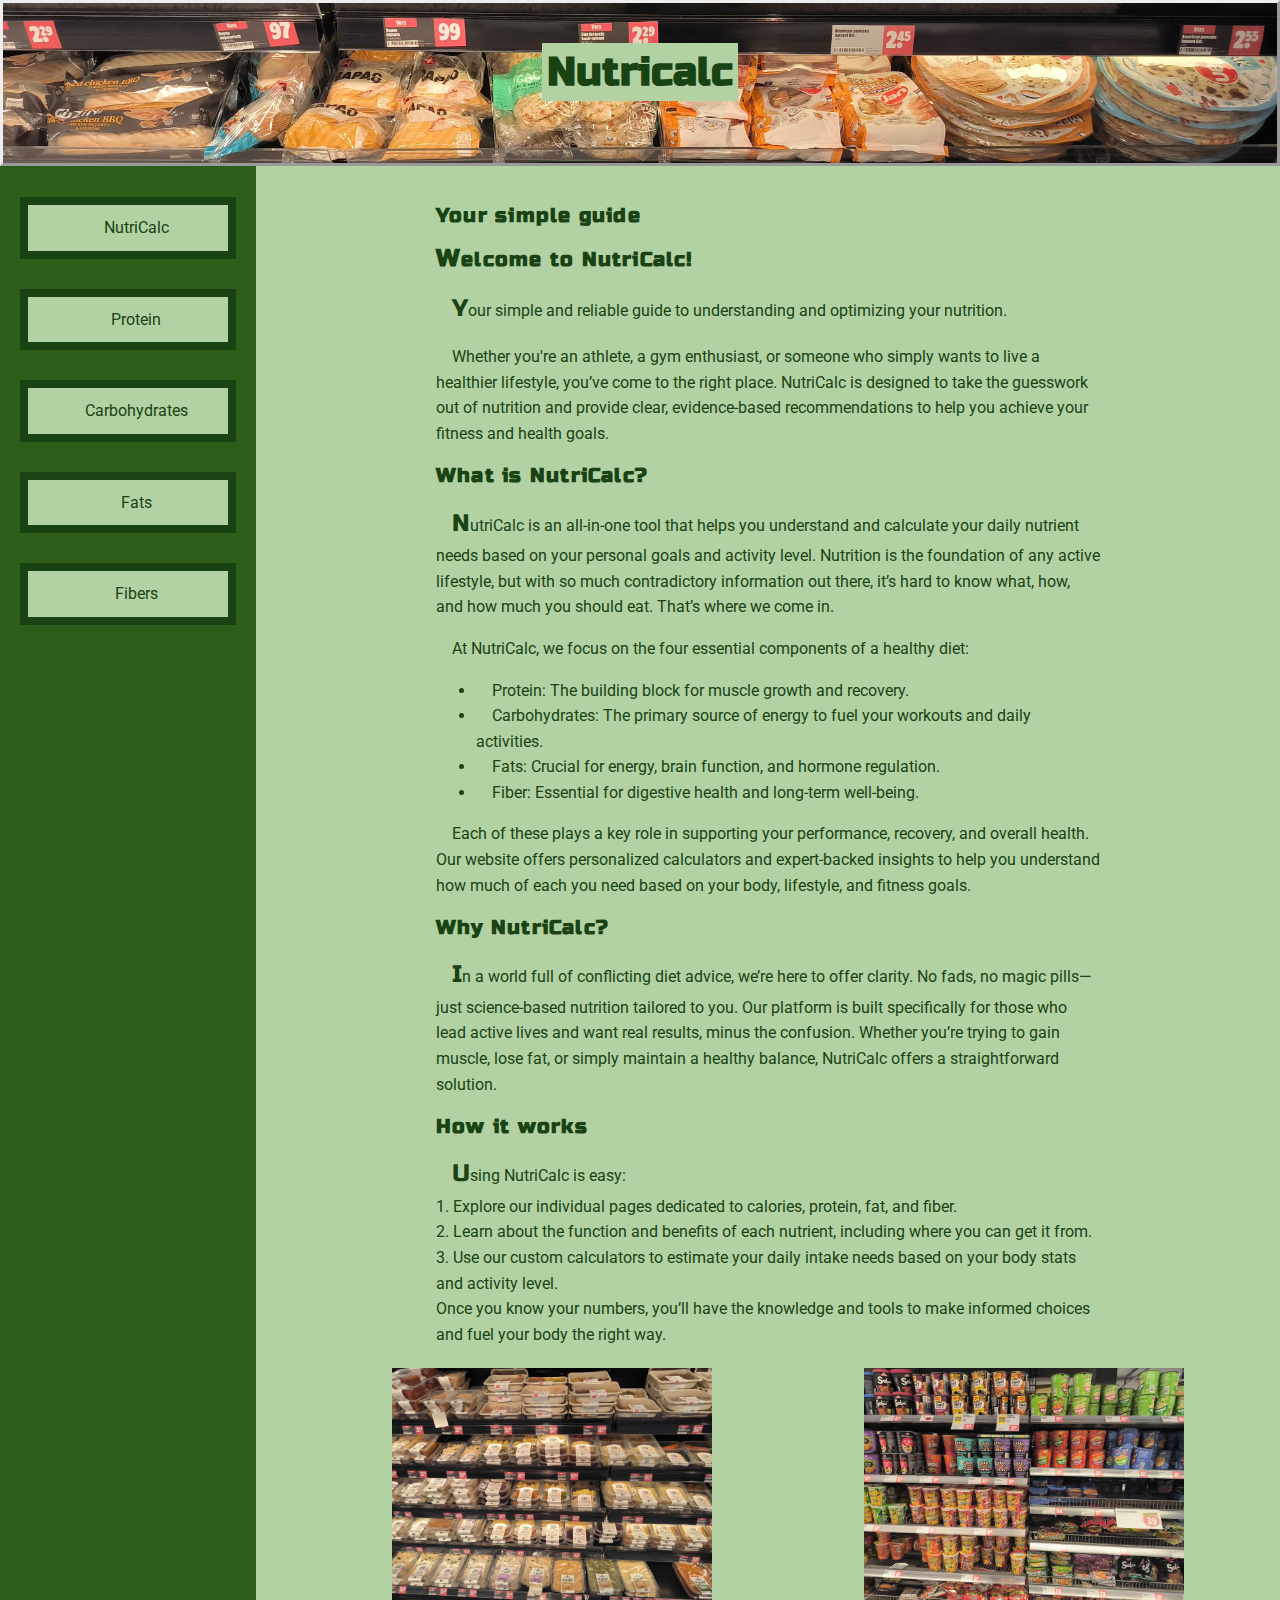
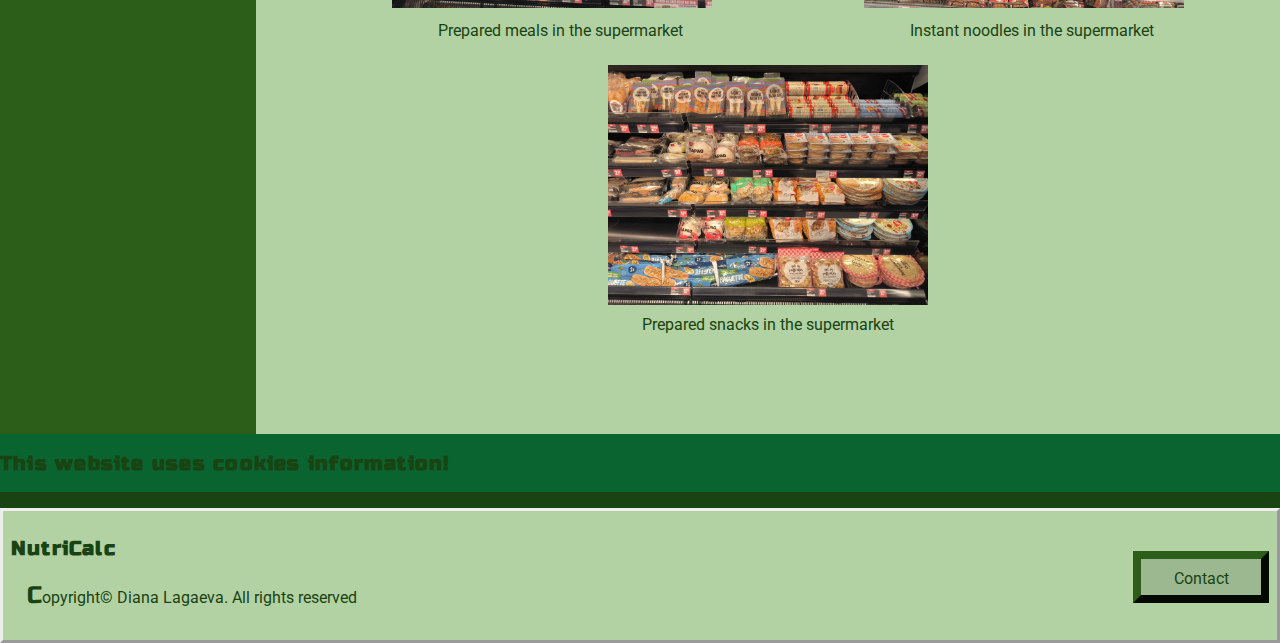
<file: index.html>
<!DOCTYPE html>

<html lang="en">

<head>
    <meta charset="UTF-8">
    <meta name="viewport" content="width=device-width, initial-scale=1.0">
    <meta name="author" content="Diana Lagaeva">
    <title>NutriCalc</title>
    <meta name="description" content="NutriCalc is your guide to understanding nutrition, providing tools and insights for a balanced diet, including protein, carbohydrates, fats, and fiber.">
    <meta name="keywords" content="nutrition, NutriCalc, protein, carbohydrates, fats, fiber, diet, health, wellness">
    <link rel="icon" type="img/l8xBDW01" href="img/l8xBDW01.svg">
    <link rel="stylesheet" type="text/css" href="css/style.css">
</head>

<body>
    <main class="container">

        <header class="item2 main-header">
            <h1>Nutricalc</h1>


        </header>

        <nav class="item1">
            <ul class="unstyled-list-item">
                <li><a href="index.html" class="button1 active">NutriCalc</a></li>
                <li><a href="page1.html" class="button1">Protein</a></li>
                <li><a href="page2.html" class="button1">Carbohydrates</a></li>
                <li><a href="page3.html" class="button1">Fats</a></li>
                <li><a href="page4.html" class="button1">Fibers</a></li>
            </ul>
        </nav>

        <section class="item3">
            <h2 id="specialh2">Your simple guide</h2>
            <figure>

                <article>
                    <h2>Welcome to NutriCalc!</h2>
                    <p>
                        Your simple and reliable guide to understanding and optimizing your nutrition.
                    </p>
                    <p>
                        Whether you're an athlete, a gym enthusiast, or someone who simply wants to live a healthier
                        lifestyle, you’ve come to the right place. NutriCalc is designed to take the guesswork out of
                        nutrition and provide clear, evidence-based recommendations to help you achieve your fitness and
                        health goals.
                    </p>
                </article>

                <article>
                    <h2>What is NutriCalc?</h2>

                    <p>
                        NutriCalc is an all-in-one tool that helps you understand and calculate your daily nutrient
                        needs based on your personal goals and activity level. Nutrition is the foundation of any active
                        lifestyle, but with so much contradictory information out there, it’s hard to know what, how,
                        and how much you should eat. That’s where we come in.
                    </p>

                    <p>
                        At NutriCalc, we focus on the four essential components of a healthy diet:
                    </p>

                    <ul>
                        <li>Protein: The building block for muscle growth and recovery.</li>
                        <li>Carbohydrates: The primary source of energy to fuel your workouts and daily activities.</li>
                        <li>Fats: Crucial for energy, brain function, and hormone regulation.</li>
                        <li>Fiber: Essential for digestive health and long-term well-being.</li>
                    </ul>

                    <p>
                        Each of these plays a key role in supporting your performance, recovery, and overall health.
                        <br>Our website offers personalized calculators and expert-backed insights to help you
                        understand how much of each you need based on your body, lifestyle, and fitness goals.
                    </p>
                </article>

                <article>
                    <h2>Why NutriCalc?</h2>
                    <p>
                        In a world full of conflicting diet advice, we’re here to offer clarity. No fads, no magic
                        pills—just science-based nutrition tailored to you. Our platform is built specifically for those
                        who lead active lives and want real results, minus the confusion. Whether you’re trying to gain
                        muscle, lose fat, or simply maintain a healthy balance, NutriCalc offers a straightforward
                        solution.
                    </p>
                </article>

                <article>
                    <h2>How it works</h2>
                    <p>
                        Using NutriCalc is easy:<br>1. Explore our individual pages dedicated to calories, protein, fat,
                        and fiber.<br>2. Learn about the function and benefits of each nutrient, including where you can
                        get it from.<br>3. Use our custom calculators to estimate your daily intake needs based on your
                        body stats and activity level.<br>Once you know your numbers, you’ll have the knowledge and
                        tools to make informed choices and fuel your body the right way.
                    </p>
                </article>






                <ul class="row unstyled-list-item">
                    <li class="column">
                        <figure>
                            <img class="photo1" src="img/mainpage1.jpg" alt="Prepped meals" title="Supermarket meal">
                            <figcaption>Prepared meals in the supermarket</figcaption>
                        </figure>
                    </li>

                    <li class="column">
                        <figure>
                            <img class="photo2" src="img/mainpage2.jpg" alt="Instant noodles" title="Ramen in a cup">
                            <figcaption>Instant noodles in the supermarket</figcaption>
                        </figure>
                    </li>
                </ul>


                <figure>
                    <img class="photo3" src="img/mainpage3.jpg" alt="Unhealthy snacks" title="Processed food">
                    <figcaption>Prepared snacks in the supermarket</figcaption>
                </figure>

                <ul class="invisible-list fixed-position">
                    <li>Item 1</li>
                    <li>Item 2</li>
                    <li>Item 3</li>
                    <li>Item 4</li>
                </ul>


            </figure>



            <table class="invisible-table">
                <tr>
                    <td>Row 1</td>
                </tr>
                <tr>
                    <td>Row 2</td>
                </tr>
                <tr>
                    <td>Row 3</td>
                </tr>
                <tr>
                    <td>Row 4</td>
                </tr>
            </table>

        </section>



    </main>

    <section id="cookies-banner">
        <h2>This website uses cookies information!</h2>
    </section>

    <footer class="container">
        <section class="item4">
            <figure>
                <a href="page5.html" class="button1Contact">Contact</a>
                <h2>NutriCalc</h2>
                <p>Copyright&copy; Diana Lagaeva. All rights reserved</p>
            </figure>

        </section>

    </footer>




</body>

</html>
</file>
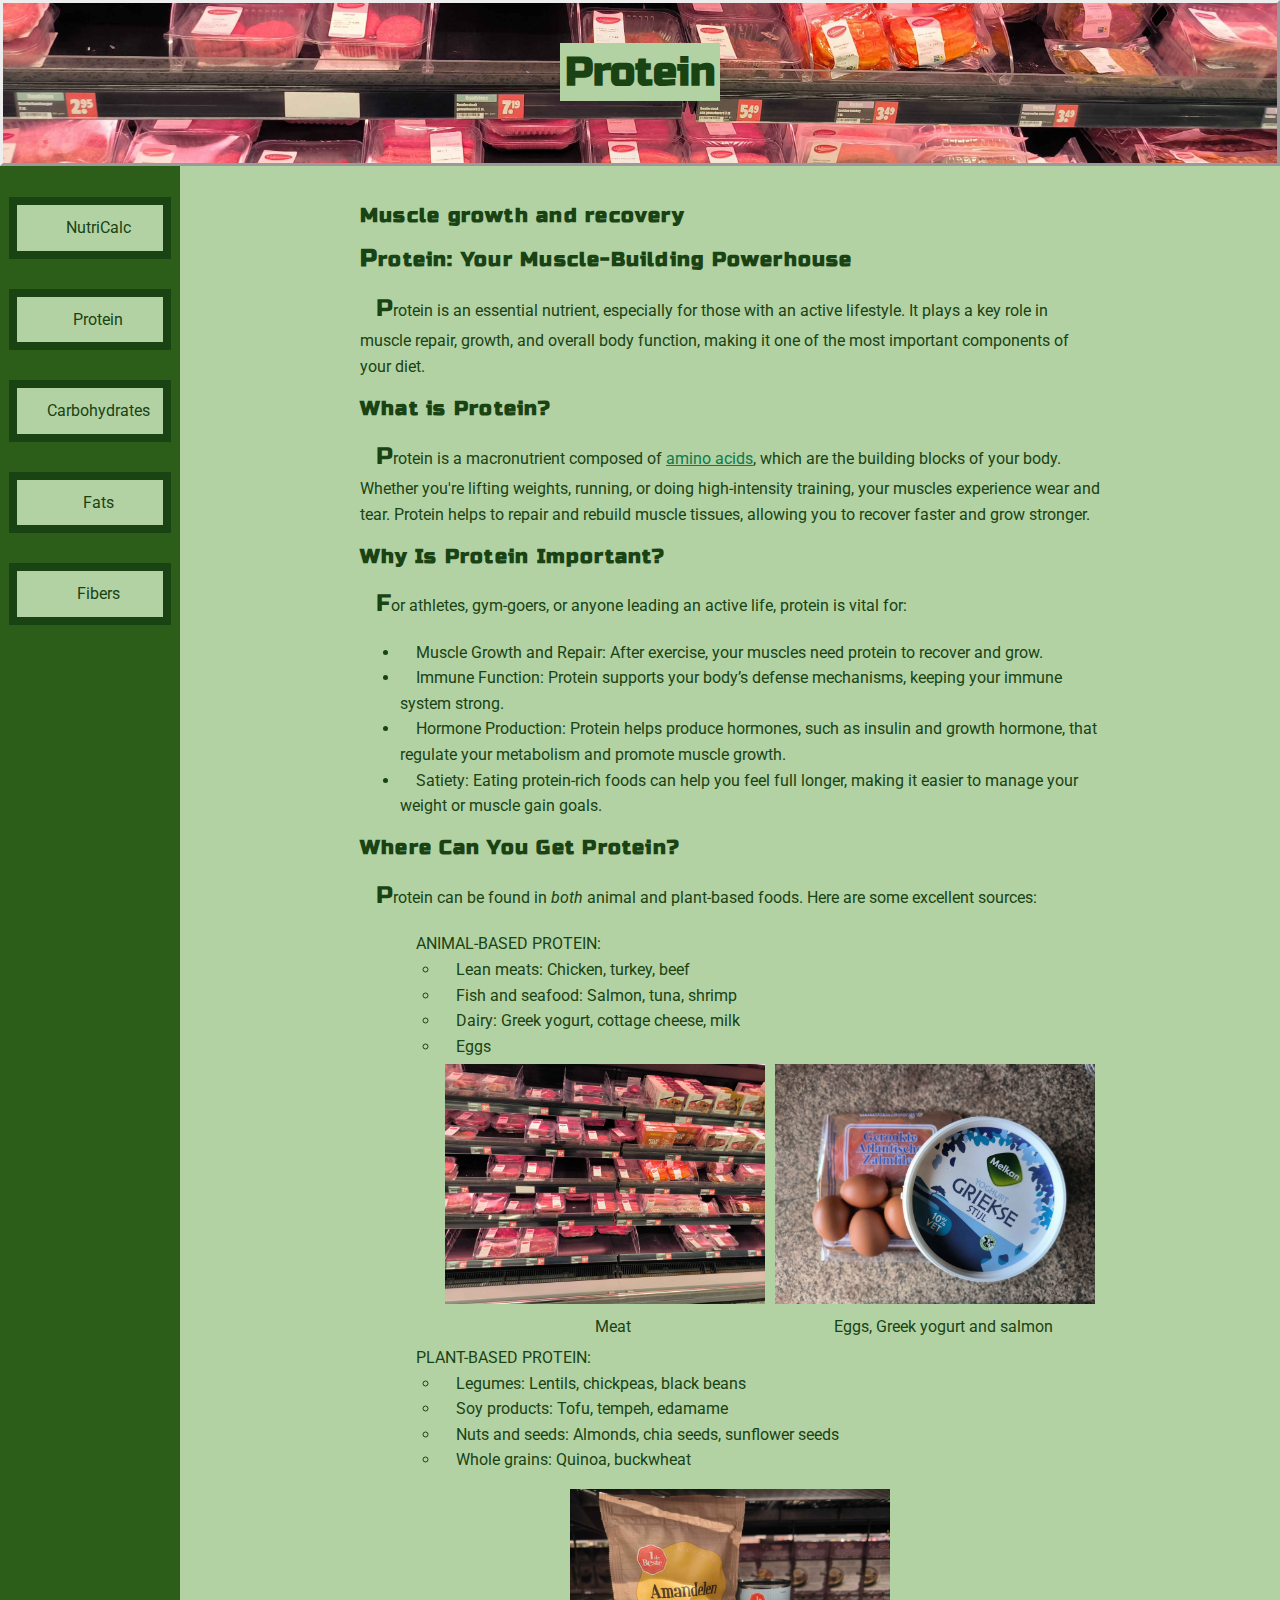
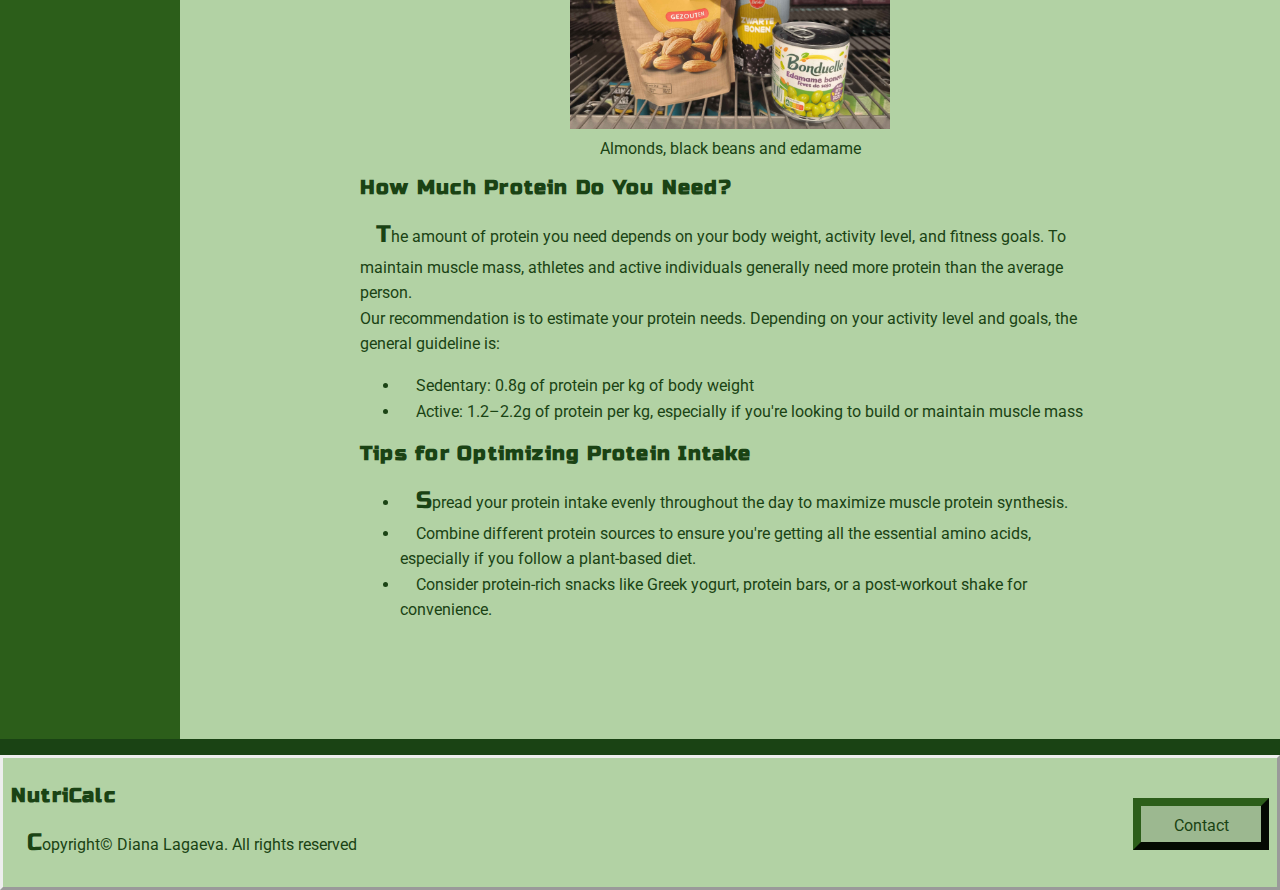
<file: page1.html>
<!DOCTYPE html>

<html lang="en">

    <head>
        <meta charset="UTF-8">
        <meta name="viewport" content="width=device-width, initial-scale=1.0">
        <meta name="author" content="Diana Lagaeva">
        <title>NutriCalc</title>
        <meta name="description" content="NutriCalc is your guide to understanding nutrition, providing tools and insights for a balanced diet, including protein, carbohydrates, fats, and fiber.">
        <meta name="keywords" content="nutrition, NutriCalc, protein, carbohydrates, fats, fiber, diet, health, wellness">
        <link rel="icon" type="img/l8xBDW01" href="img/l8xBDW01.svg">
        <link rel="stylesheet" type="text/css" href="css/style.css"/>
    </head>

    <body>
        <main class="container">

            <header class="item2 protein-header">
                <h1>Protein</h1>
                
            </header>
           
            <nav class="item1">
                <ul class="sidebar-styling">
                    <li><a href="index.html" class="button1">NutriCalc</a></li>
                    <li><a href="page1.html" class="button1 active">Protein</a></li>
                    <li><a href="page2.html" class="button1">Carbohydrates</a></li>
                    <li><a href="page3.html" class="button1">Fats</a></li>
                    <li><a href="page4.html" class="button1">Fibers</a></li>
                </ul>
            </nav>

            <section class="item3">
                <h2 id="specialh2">Muscle growth and recovery</h2>
                <figure>
                    <article>
                        <h2>Protein: Your Muscle-Building Powerhouse</h2>
                        <p>
                            Protein is an essential nutrient, especially for those with an active lifestyle. It plays a key role in muscle repair, growth, and overall body function, making it one of the most important components of your diet.
                        </p>
                    </article>

                    <article>
                        <h2>What is Protein?</h2>
                        <p>
                            Protein is a macronutrient composed of <a class="simplea" href="https://en.wikipedia.org/wiki/Amino_acid">amino acids</a>, which are the building blocks of your body. Whether you're lifting weights, running, or doing high-intensity training, your muscles experience wear and tear. Protein helps to repair and rebuild muscle tissues, allowing you to recover faster and grow stronger.
                        </p>
                    </article>

                    <article>
                        <h2>Why Is Protein Important?</h2>
                        <p>
                            For athletes, gym-goers, or anyone leading an active life, protein is vital for:
                        </p>
                        <ul>
                            <li>Muscle Growth and Repair: After exercise, your muscles need protein to recover and grow.</li>
                            <li>Immune Function: Protein supports your body’s defense mechanisms, keeping your immune system strong.</li>
                            <li>Hormone Production: Protein helps produce hormones, such as insulin and growth hormone, that regulate your metabolism and promote muscle growth.</li>
                            <li>Satiety: Eating protein-rich foods can help you feel full longer, making it easier to manage your weight or muscle gain goals.</li>
                        </ul>
                    </article>

                    <article>
                        <h2>Where Can You Get Protein?</h2>
                        <p>Protein can be found in <em>both</em> animal and plant-based foods. Here are some excellent sources:</p>

                        <ul class="unstyled-list-item">
                            <li class="texttransform">Animal-Based Protein:</li>
                            <li>
                                <ul>
                                    <li>Lean meats: Chicken, turkey, beef</li>
                                    <li>Fish and seafood: Salmon, tuna, shrimp</li>
                                    <li>Dairy: Greek yogurt, cottage cheese, milk</li>
                                    <li>Eggs</li>
                                </ul>
                                <ul class="row unstyled-list-item">
                                    <li class="column">
                                        <figure>
                                            <img class="photo1" src="img/meatsupermarket.jpg" alt="Meat" title="Meat in the supermarket">
                                            <figcaption>Meat</figcaption>
                                        </figure>
                                    </li>
                                    
                                    <li class="column">
                                        <figure>
                                            <img class="photo2" src="img/salmoneggs.jpg" alt="Protein sources" title="Protein rich food">
                                            <figcaption>Eggs, Greek yogurt and salmon</figcaption>
                                        </figure>
                                    </li>
                                </ul>
                            </li>
                            
                            <li class="texttransform">Plant-Based Protein:</li>
                            <li class="unstyled-list-item">
                                <ul>
                                    <li>Legumes: Lentils, chickpeas, black beans</li>
                                    <li>Soy products: Tofu, tempeh, edamame</li>
                                    <li>Nuts and seeds: Almonds, chia seeds, sunflower seeds</li>
                                    <li>Whole grains: Quinoa, buckwheat</li>
                                </ul>
                                
                            </li>

                            
                            
                        </ul>
                        
                    </article>

                    <figure>
                        <img class="photo3" src="img/proteinnotmeat.jpg" alt="Other Protein sorces" title="Alternative protein rich food">
                        <figcaption>Almonds, black beans and edamame</figcaption>
                    </figure>

                    <article>
                        <h2>How Much Protein Do You Need?</h2>
                        <p>The amount of protein you need depends on your body weight, activity level, and fitness goals. To maintain muscle mass, athletes and active individuals generally need more protein than the average person.<br>Our recommendation is to estimate your protein needs. Depending on your activity level and goals, the general guideline is:</p>
                        <ul>
                            <li>Sedentary: 0.8g of protein per kg of body weight</li>
                            <li>Active: 1.2–2.2g of protein per kg, especially if you're looking to build or maintain muscle mass</li>
                        </ul>
                    </article>

                    <aside>
                        <h2>Tips for Optimizing Protein Intake</h2>
                        <ul>
                            <li>Spread your protein intake evenly throughout the day to maximize muscle protein synthesis.</li>
                            <li>Combine different protein sources to ensure you're getting all the essential amino acids, especially if you follow a plant-based diet.</li>
                            <li>Consider protein-rich snacks like Greek yogurt, protein bars, or a post-workout shake for convenience.</li>
                        </ul>
                    </aside>
                    
                </figure>

                <table class="invisible-table">
                    <tr>
                        <td>Row 1</td>
                    </tr>
                    <tr>
                        <td>Row 2</td>
                    </tr>
                    <tr>
                        <td>Row 3</td>
                    </tr>
                    <tr>
                        <td>Row 4</td>
                    </tr>
                </table>
                
                
            </section>
            

        </main>

        <footer class="container">
            <section class="item4">
                <figure>
                    
                    <a href="page5.html" class="button1Contact">Contact</a>
                    <h2>NutriCalc</h2>
                    <p>Copyright&copy; Diana Lagaeva. All rights reserved</p>
                </figure>
                
            </section>

        </footer>
    </body>
</html>
</file>
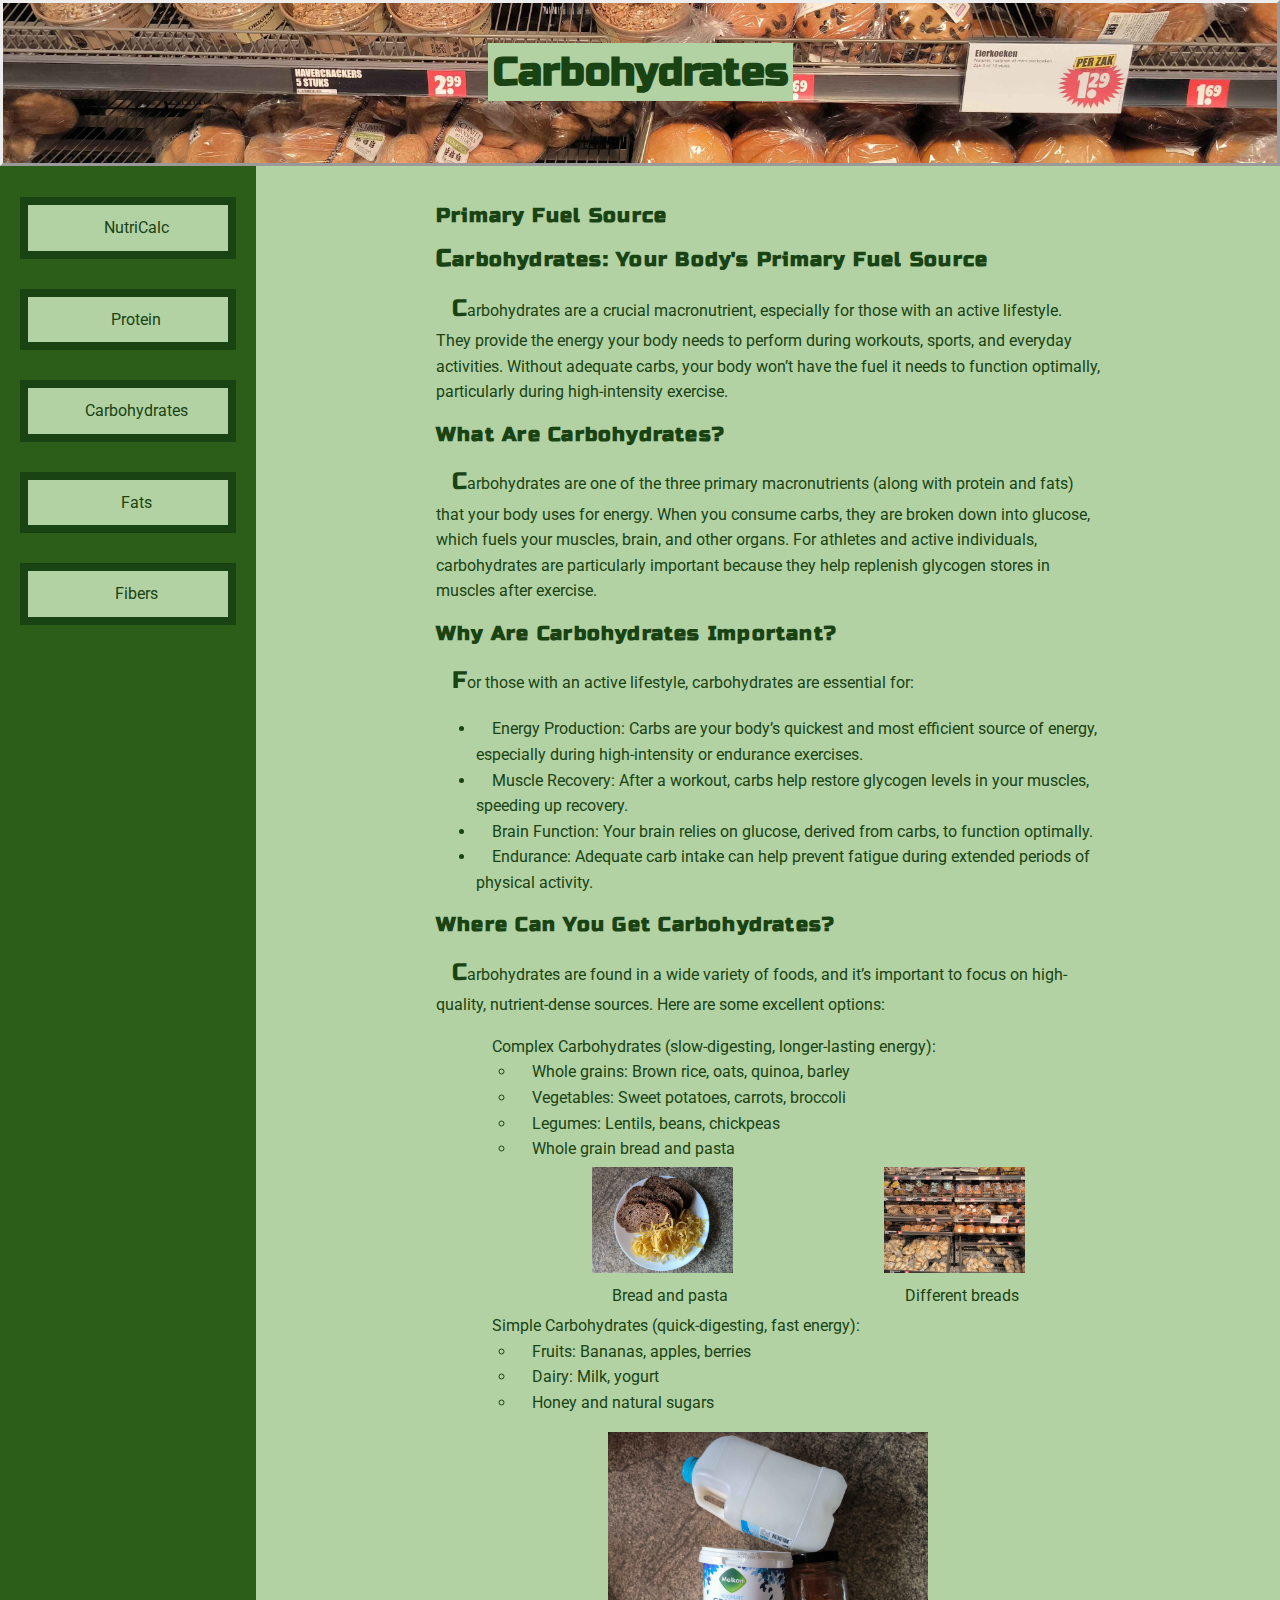
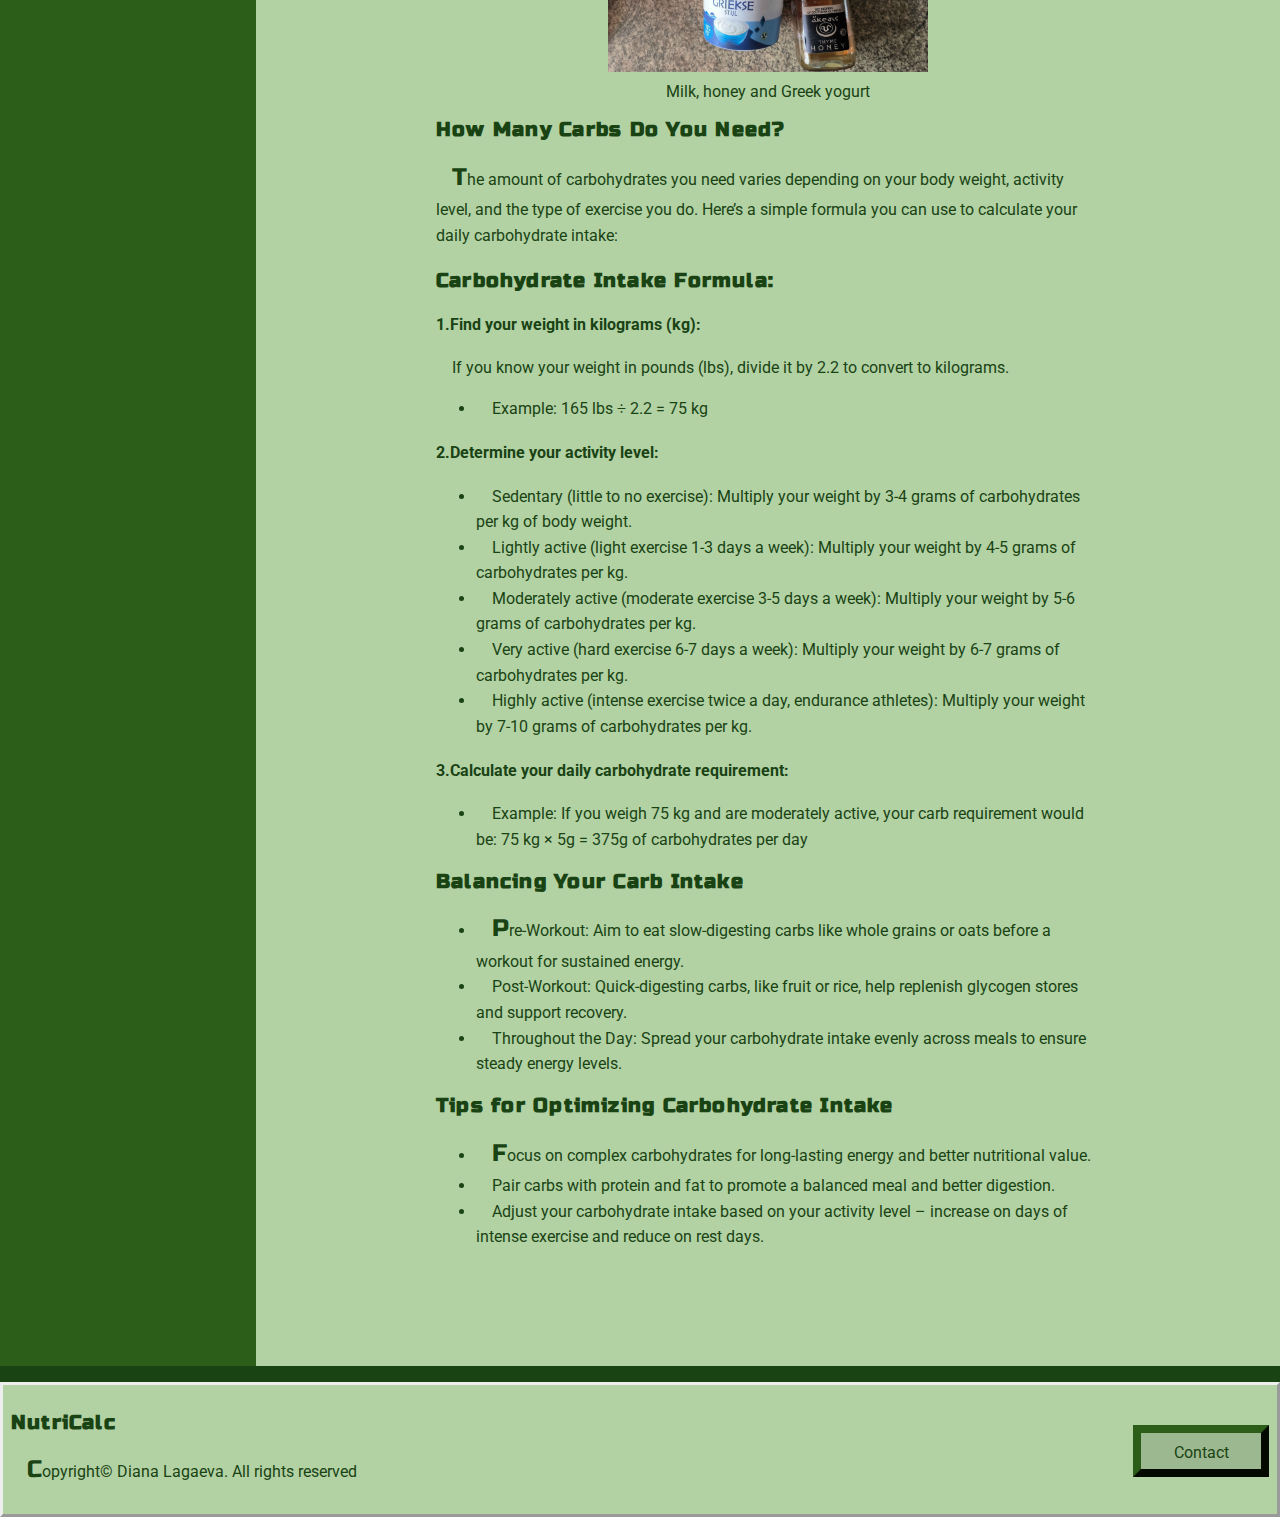
<file: page2.html>
<!DOCTYPE html>

<html lang="en">

    <head>
        <meta charset="UTF-8">
        <meta name="viewport" content="width=device-width, initial-scale=1.0">
        <meta name="author" content="Diana Lagaeva">
        <title>NutriCalc</title>
        <meta name="description" content="NutriCalc is your guide to understanding nutrition, providing tools and insights for a balanced diet, including protein, carbohydrates, fats, and fiber.">
        <meta name="keywords" content="nutrition, NutriCalc, protein, carbohydrates, fats, fiber, diet, health, wellness">
        <link rel="icon" type="img/l8xBDW01" href="img/l8xBDW01.svg">
        <link rel="stylesheet" type="text/css" href="css/style.css"/>
    </head>

    <body>
        <main class="container">

            <header class="item2 carbs-header">
                <h1>Carbohydrates</h1>
                
            </header>
           
            <nav class="item1">
                <ul class="unstyled-list-item">
                    <li><a href="index.html" class="button1">NutriCalc</a></li>
                    <li><a href="page1.html" class="button1">Protein</a></li>
                    <li><a href="page2.html" class="button1 active">Carbohydrates</a></li>
                    <li><a href="page3.html" class="button1">Fats</a></li>
                    <li><a href="page4.html" class="button1">Fibers</a></li>
                </ul>
            </nav>

            <section class="item3">
                <h2 id="specialh2">Primary Fuel Source</h2>
                <figure>
                    <article>
                        <h2>Carbohydrates: Your Body's Primary Fuel Source</h2>
                        <p>
                            Carbohydrates are a crucial macronutrient, especially for those with an active lifestyle. They provide the energy your body needs to perform during workouts, sports, and everyday activities. Without adequate carbs, your body won’t have the fuel it needs to function optimally, particularly during high-intensity exercise.
                        </p>
                    </article>

                    <article>
                        <h2>What Are Carbohydrates?</h2>
                        <p>Carbohydrates are one of the three primary macronutrients (along with protein and fats) that your body uses for energy. When you consume carbs, they are broken down into glucose, which fuels your muscles, brain, and other organs. For athletes and active individuals, carbohydrates are particularly important because they help replenish glycogen stores in muscles after exercise.</p>
                    </article>

                    <article>
                        <h2>Why Are Carbohydrates Important?</h2>
                        <p>For those with an active lifestyle, carbohydrates are essential for:</p>
                        <ul>
                            <li>Energy Production: Carbs are your body’s quickest and most efficient source of energy, especially during high-intensity or endurance exercises.</li>
                            <li>Muscle Recovery: After a workout, carbs help restore glycogen levels in your muscles, speeding up recovery.</li>
                            <li>Brain Function: Your brain relies on glucose, derived from carbs, to function optimally.</li>
                            <li>Endurance: Adequate carb intake can help prevent fatigue during extended periods of physical activity.</li>
                        </ul>
                    </article>

                    <article>
                        <h2>Where Can You Get Carbohydrates?</h2>
                        <p>Carbohydrates are found in a wide variety of foods, and it’s important to focus on high-quality, nutrient-dense sources. Here are some excellent options:</p>
                        <ul class="unstyled-list-item">
                            <li>Complex Carbohydrates (slow-digesting, longer-lasting energy):</li>
                            <li class="unstyled-list-item">
                                <ul>
                                    <li>Whole grains: Brown rice, oats, quinoa, barley</li>
                                    <li>Vegetables: Sweet potatoes, carrots, broccoli</li>
                                    <li>Legumes: Lentils, beans, chickpeas</li>
                                    <li>Whole grain bread and pasta</li>
                                </ul>

                                <ul class="row unstyled-list-item">
                                    <li class="column">
                                        <figure>
                                            <img src="img/pastabread.jpg" alt="Bread and pasta on plate" title="Complex carbs">
                                            <figcaption>Bread and pasta</figcaption>
                                        </figure>
                                    </li>
                                    
                                    <li class="column">
                                        <figure>
                                            <img src="img/breadsupermarket.jpg" alt="Breads in the supermarket" title="Breads">
                                            <figcaption>Different breads</figcaption>
                                        </figure>
                                    </li>
                                    
                                    
                                </ul>


                            </li>

                            <li>Simple Carbohydrates (quick-digesting, fast energy):</li>
                            <li class="unstyled-list-item">
                                <ul>
                                    <li>Fruits: Bananas, apples, berries</li>
                                    <li>Dairy: Milk, yogurt</li>
                                    <li>Honey and natural sugars</li>
                                </ul>

                            </li>
                            
                        </ul>
                    </article>

                    <figure>
                        <img class="photo3" src="img/milkhoney.jpg" alt="Milk with honey and greek yogurt" title="Simple carbs products">
                        <figcaption>Milk, honey and Greek yogurt</figcaption>
                    </figure>

                    <article>
                        <h2>How Many Carbs Do You Need?</h2>
                        <p>The amount of carbohydrates you need varies depending on your body weight, activity level, and the type of exercise you do. Here’s a simple formula you can use to calculate your daily carbohydrate intake:</p>
                        <h3>Carbohydrate Intake Formula:</h3>
                        <h4>1.Find your weight in kilograms (kg):</h4>
                        <p>If you know your weight in pounds (lbs), divide it by 2.2 to convert to kilograms.</p>
                        <ul>
                            <li>Example: 165 lbs &div; 2.2 = 75 kg</li>
                        </ul>
                        <h4>2.Determine your activity level:</h4>
                        <ul>
                            <li>Sedentary (little to no exercise): Multiply your weight by 3-4 grams of carbohydrates per kg of body weight.</li>
                            <li>Lightly active (light exercise 1-3 days a week): Multiply your weight by 4-5 grams of carbohydrates per kg.</li>
                            <li>Moderately active (moderate exercise 3-5 days a week): Multiply your weight by 5-6 grams of carbohydrates per kg.</li>
                            <li>Very active (hard exercise 6-7 days a week): Multiply your weight by 6-7 grams of carbohydrates per kg.</li>
                            <li>Highly active (intense exercise twice a day, endurance athletes): Multiply your weight by 7-10 grams of carbohydrates per kg.</li>
                        </ul>
                        <h4>3.Calculate your daily carbohydrate requirement:</h4>
                        <ul>
                            <li>Example: If you weigh 75 kg and are moderately active, your carb requirement would be: 75 kg × 5g = 375g of carbohydrates per day</li>
                        </ul>
                    </article>

                    <article>
                        <h2>Balancing Your Carb Intake</h2>
                        <ul>
                            <li>Pre-Workout: Aim to eat slow-digesting carbs like whole grains or oats before a workout for sustained energy.</li>
                            <li>Post-Workout: Quick-digesting carbs, like fruit or rice, help replenish glycogen stores and support recovery.</li>
                            <li>Throughout the Day: Spread your carbohydrate intake evenly across meals to ensure steady energy levels.</li>
                        </ul>
                    </article>

                    <aside>
                        <h2>Tips for Optimizing Carbohydrate Intake</h2>
                        <ul>
                            <li>Focus on complex carbohydrates for long-lasting energy and better nutritional value.</li>
                            <li>Pair carbs with protein and fat to promote a balanced meal and better digestion.</li>
                            <li>Adjust your carbohydrate intake based on your activity level – increase on days of intense exercise and reduce on rest days.</li>
                        </ul>
                    </aside>
                    
                </figure>

                <table class="invisible-table">
                    <tr>
                        <td>Row 1</td>
                    </tr>
                    <tr>
                        <td>Row 2</td>
                    </tr>
                    <tr>
                        <td>Row 3</td>
                    </tr>
                    <tr>
                        <td>Row 4</td>
                    </tr>
                </table>
                
            </section>
            

        </main>

        <footer class="container">
            <section class="item4">
                <figure>
                    <a href="page5.html" class="button1Contact">Contact</a>
                    <h2>NutriCalc</h2>
                    <p>Copyright&copy; Diana Lagaeva. All rights reserved</p>

                </figure>
                
            </section>

        </footer>
</file>
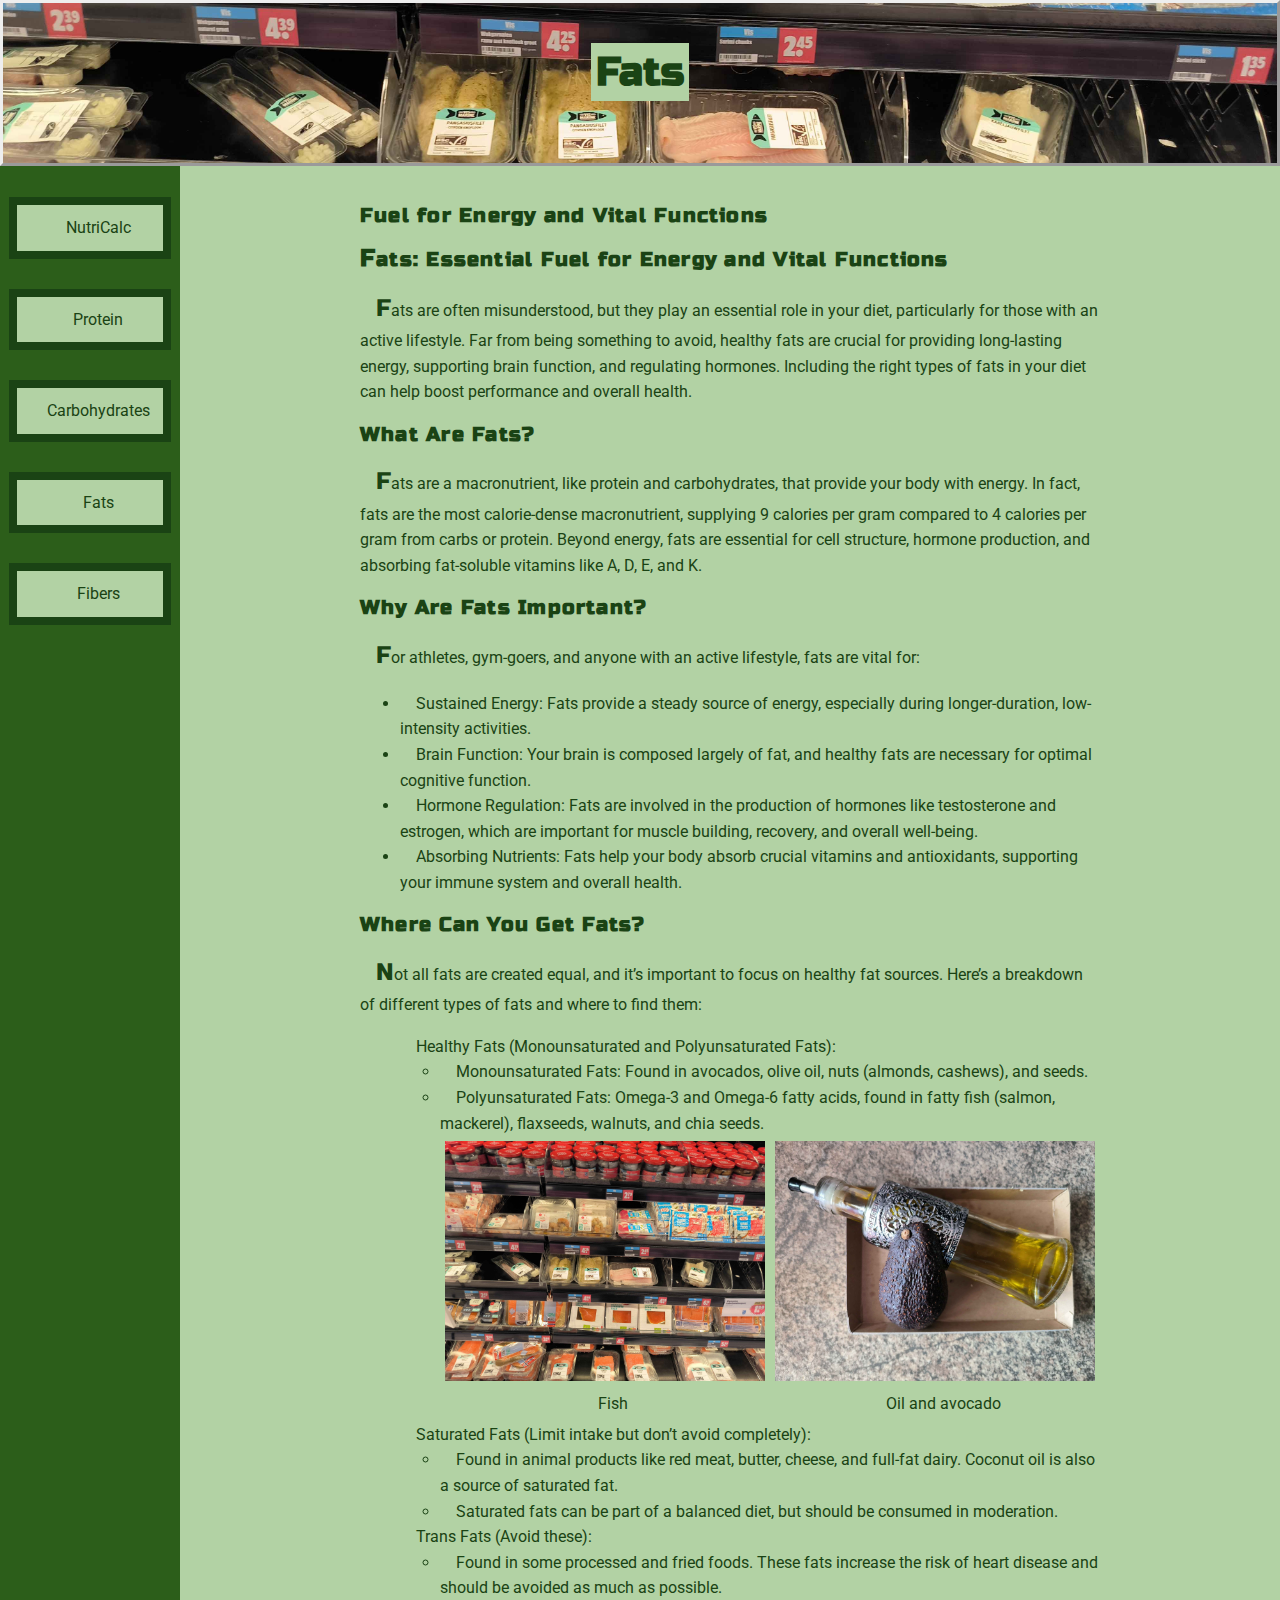
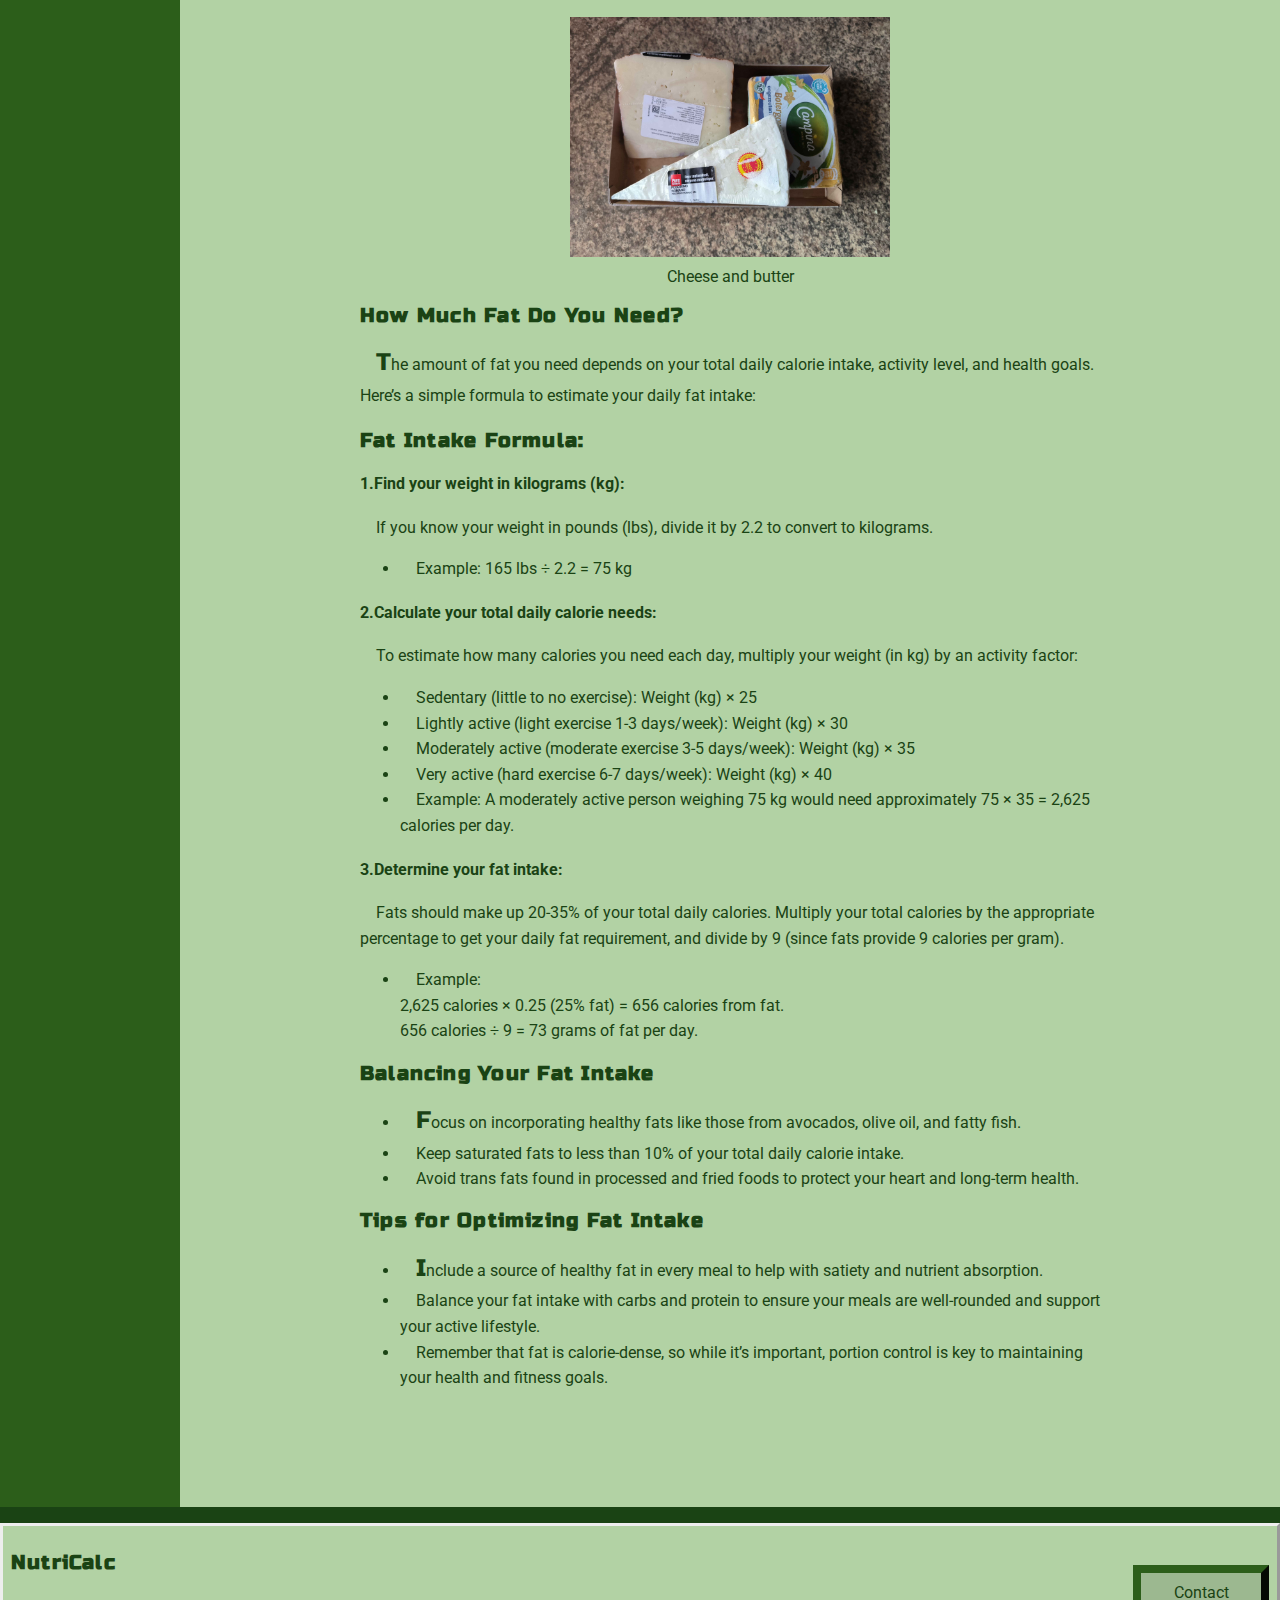
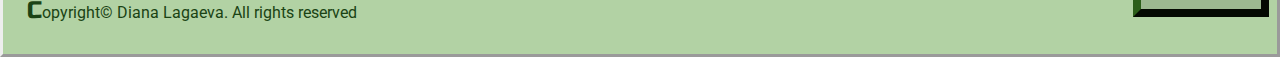
<file: page3.html>
<!DOCTYPE html>

<html lang="en">

    <head>
        <meta charset="UTF-8">
        <meta name="viewport" content="width=device-width, initial-scale=1.0">
        <meta name="author" content="Diana Lagaeva">
        <title>NutriCalc</title>
        <meta name="description" content="NutriCalc is your guide to understanding nutrition, providing tools and insights for a balanced diet, including protein, carbohydrates, fats, and fiber.">
        <meta name="keywords" content="nutrition, NutriCalc, protein, carbohydrates, fats, fiber, diet, health, wellness">
        <link rel="icon" type="img/l8xBDW01" href="img/l8xBDW01.svg">
        <link rel="stylesheet" type="text/css" href="css/style.css"/>
    </head>

    <body>
        <main class="container">

            <header class="item2 fats-header">
                <h1>Fats</h1>
                
            </header>
           
            <nav class="item1">
                <ul class="unstyled-list-item">
                    <li><a href="index.html" class="button1">NutriCalc</a></li>
                    <li><a href="page1.html" class="button1">Protein</a></li>
                    <li><a href="page2.html" class="button1">Carbohydrates</a></li>
                    <li><a href="page3.html" class="button1 active">Fats</a></li>
                    <li><a href="page4.html" class="button1">Fibers</a></li>
                </ul>
            </nav>

            <section class="item3">
                <h2 id="specialh2">Fuel for Energy and Vital Functions</h2>
                <figure>
                    <article>
                        <h2>Fats: Essential Fuel for Energy and Vital Functions</h2>
                        <p>Fats are often misunderstood, but they play an essential role in your diet, particularly for those with an active lifestyle. Far from being something to avoid, healthy fats are crucial for providing long-lasting energy, supporting brain function, and regulating hormones. Including the right types of fats in your diet can help boost performance and overall health.</p>
                    </article>

                    <article>
                        <h2>What Are Fats?</h2>
                        <p>Fats are a macronutrient, like protein and carbohydrates, that provide your body with energy. In fact, fats are the most calorie-dense macronutrient, supplying 9 calories per gram compared to 4 calories per gram from carbs or protein. Beyond energy, fats are essential for cell structure, hormone production, and absorbing fat-soluble vitamins like A, D, E, and K.</p>
                    </article>

                    <article>
                        <h2>Why Are Fats Important?</h2>
                        <p>For athletes, gym-goers, and anyone with an active lifestyle, fats are vital for:</p>
                        <ul>
                            <li>Sustained Energy: Fats provide a steady source of energy, especially during longer-duration, low-intensity activities.</li>
                            <li>Brain Function: Your brain is composed largely of fat, and healthy fats are necessary for optimal cognitive function.</li>
                            <li>Hormone Regulation: Fats are involved in the production of hormones like testosterone and estrogen, which are important for muscle building, recovery, and overall well-being.</li>
                            <li>Absorbing Nutrients: Fats help your body absorb crucial vitamins and antioxidants, supporting your immune system and overall health.</li>
                        </ul>
                    </article>

                    <article>
                        <h2>Where Can You Get Fats?</h2>
                        <p>Not all fats are created equal, and it’s important to focus on healthy fat sources. Here’s a breakdown of different types of fats and where to find them:</p>
                        <ul class="unstyled-list-item">
                            <li>Healthy Fats (Monounsaturated and Polyunsaturated Fats):</li>
                            <li class="unstyled-list-item">
                                <ul>
                                    <li>Monounsaturated Fats: Found in avocados, olive oil, nuts (almonds, cashews), and seeds.</li>
                                    <li>Polyunsaturated Fats: Omega-3 and Omega-6 fatty acids, found in fatty fish (salmon, mackerel), flaxseeds, walnuts, and chia seeds.</li>
                                </ul>

                                <ul class="row unstyled-list-item">
                                    <li class="column">
                                        <figure>
                                            <img class="photo1" src="img/fishsupermarket.jpg" alt="Fish" title="Fish in the supermarket">
                                            <figcaption>Fish</figcaption>
                                        </figure>
                                    </li>
                                    
                                    <li class="column">
                                        <figure>
                                            <img class="photo2" src="img/oilavocado.jpg" alt="Oil and avocado on the table" title="Healthy fats example">
                                            <figcaption>Oil and avocado</figcaption>
                                        </figure>
                                    </li>
                                </ul>
                            </li>
                            
                            <li>Saturated Fats (Limit intake but don’t avoid completely):</li>
                            <li class="unstyled-list-item">
                                <ul>
                                    <li>Found in animal products like red meat, butter, cheese, and full-fat dairy. Coconut oil is also a source of saturated fat.</li>
                                    <li>Saturated fats can be part of a balanced diet, but should be consumed in moderation.</li>
                                </ul>
                            </li>

                        
                            
                            <li>Trans Fats (Avoid these):</li>
                            <li>
                                <ul>
                                    <li>Found in some processed and fried foods. These fats increase the risk of heart disease and should be avoided as much as possible.</li>
                                </ul>
                            </li>
                            
                        </ul>
                    </article>

                    <figure>
                        <img class="photo3" src="img/cheesebutter.jpg" alt="Cheese and butter on the table" title="Saturated fats example">
                        <figcaption>Cheese and butter</figcaption>
                    </figure>

                    <article>
                        <h2>How Much Fat Do You Need?</h2>
                        <p>The amount of fat you need depends on your total daily calorie intake, activity level, and health goals. Here’s a simple formula to estimate your daily fat intake:</p>
                        <h3>Fat Intake Formula:</h3>
                        <h4>1.Find your weight in kilograms (kg):</h4>
                        <p>If you know your weight in pounds (lbs), divide it by 2.2 to convert to kilograms.</p>
                        <ul>
                            <li>Example: 165 lbs &div; 2.2 = 75 kg</li>
                        </ul>
                        <h4>2.Calculate your total daily calorie needs:</h4>
                        <p>To estimate how many calories you need each day, multiply your weight (in kg) by an activity factor:</p>
                        <ul>
                            <li>Sedentary (little to no exercise): Weight (kg) × 25</li>
                            <li>Lightly active (light exercise 1-3 days/week): Weight (kg) × 30</li>
                            <li>Moderately active (moderate exercise 3-5 days/week): Weight (kg) × 35</li>
                            <li>Very active (hard exercise 6-7 days/week): Weight (kg) × 40</li>
                            <li>Example: A moderately active person weighing 75 kg would need approximately 75 × 35 = 2,625 calories per day.</li>
                        </ul>
                        <h4>3.Determine your fat intake:</h4>
                        <p>Fats should make up 20-35% of your total daily calories. Multiply your total calories by the appropriate percentage to get your daily fat requirement, and divide by 9 (since fats provide 9 calories per gram).</p>
                        <ul>
                            <li>Example: <br>2,625 calories × 0.25 (25% fat) = 656 calories from fat.<br>656 calories ÷ 9 = 73 grams of fat per day.</li>
                        </ul>
                    </article>

                    <article>
                        <h2>Balancing Your Fat Intake</h2>
                        <ul>
                            <li>Focus on incorporating healthy fats like those from avocados, olive oil, and fatty fish.</li>
                            <li>Keep saturated fats to less than 10% of your total daily calorie intake.</li>
                            <li>Avoid trans fats found in processed and fried foods to protect your heart and long-term health.</li>
                        </ul>
                    </article>

                    <aside>
                        <h2>Tips for Optimizing Fat Intake</h2>
                        <ul>
                            <li>Include a source of healthy fat in every meal to help with satiety and nutrient absorption.</li>
                            <li>Balance your fat intake with carbs and protein to ensure your meals are well-rounded and support your active lifestyle.</li>
                            <li>Remember that fat is calorie-dense, so while it’s important, portion control is key to maintaining your health and fitness goals.</li>
                        </ul>
                    </aside>
                </figure>
                <table class="invisible-table">
                    <tr>
                        <td>Row 1</td>
                    </tr>
                    <tr>
                        <td>Row 2</td>
                    </tr>
                    <tr>
                        <td>Row 3</td>
                    </tr>
                    <tr>
                        <td>Row 4</td>
                    </tr>
                </table>
                
            </section>
            

        </main>

        <footer class="container">
            <section class="item4">
                <figure>
                    <a href="page5.html" class="button1Contact">Contact</a>
                    <h2>NutriCalc</h2>
                    <p>Copyright&copy; Diana Lagaeva. All rights reserved</p>

                </figure>
                
            </section>

        </footer>
</file>
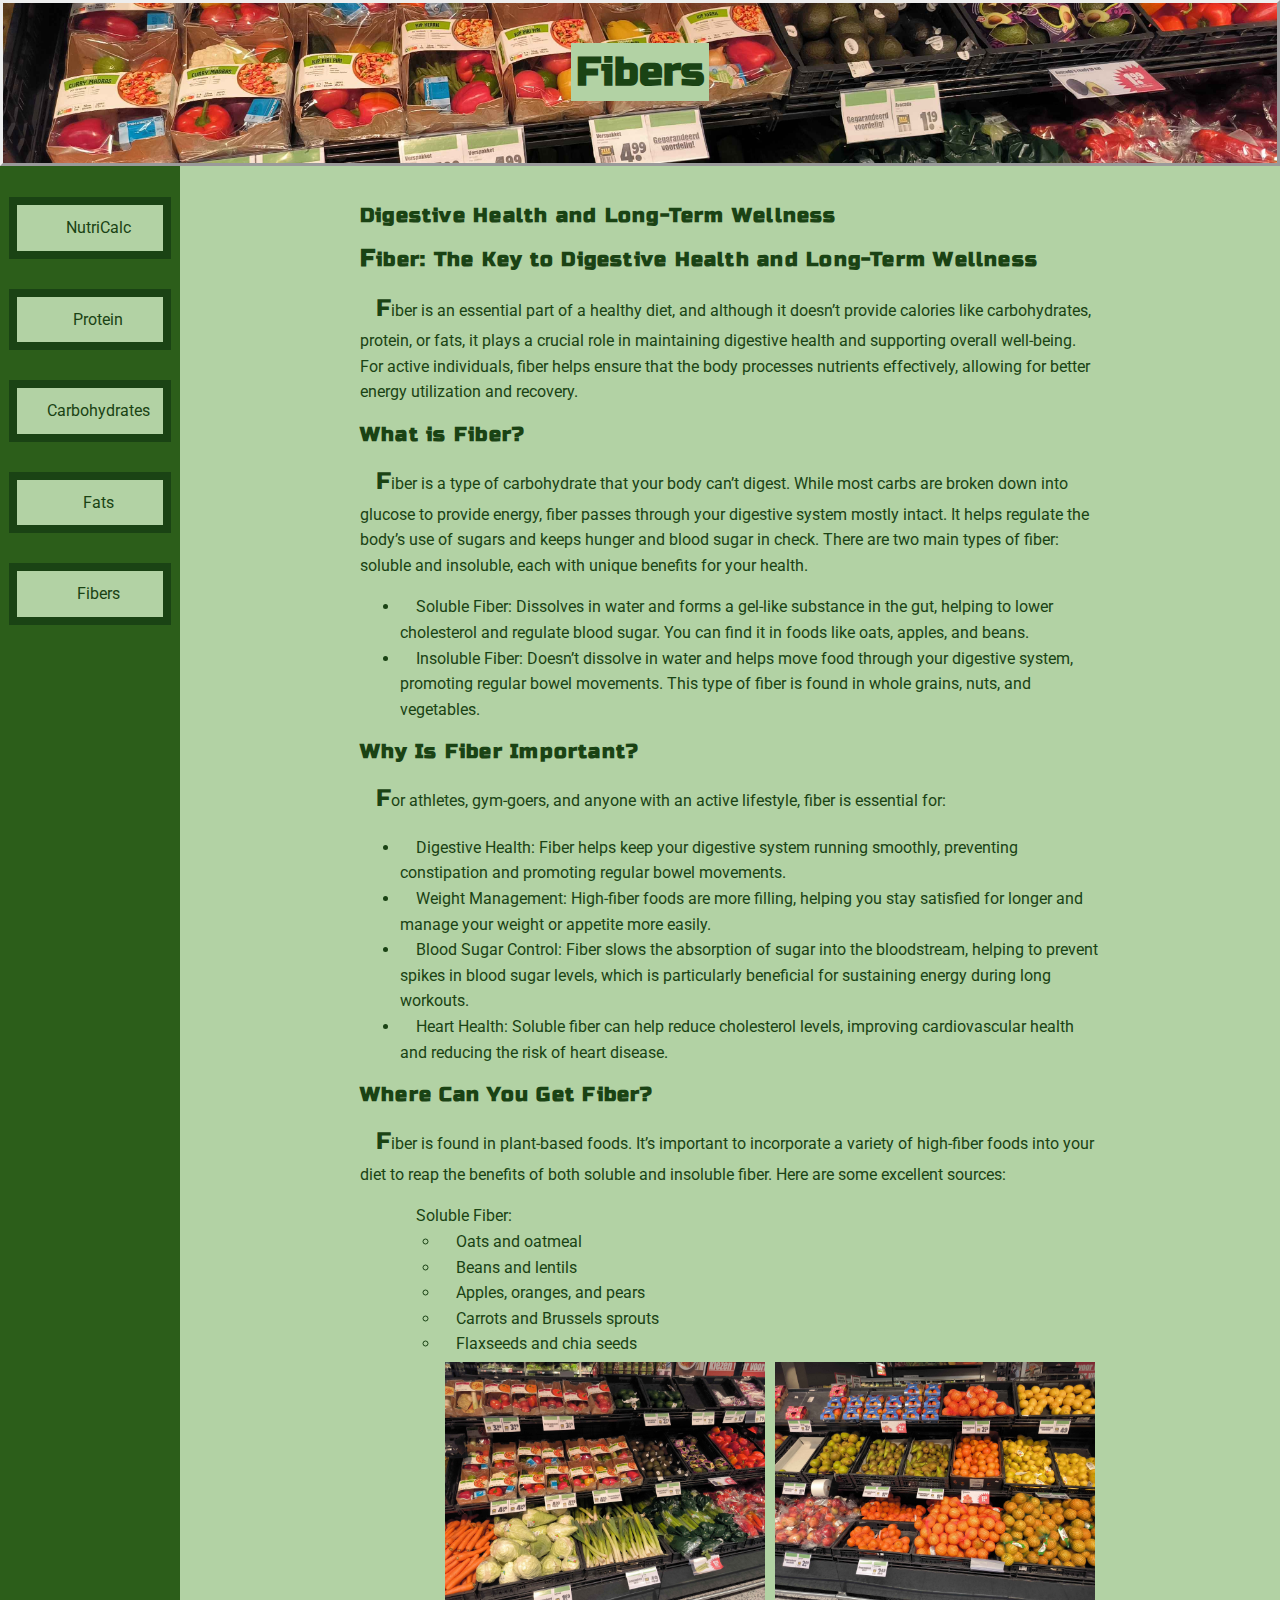
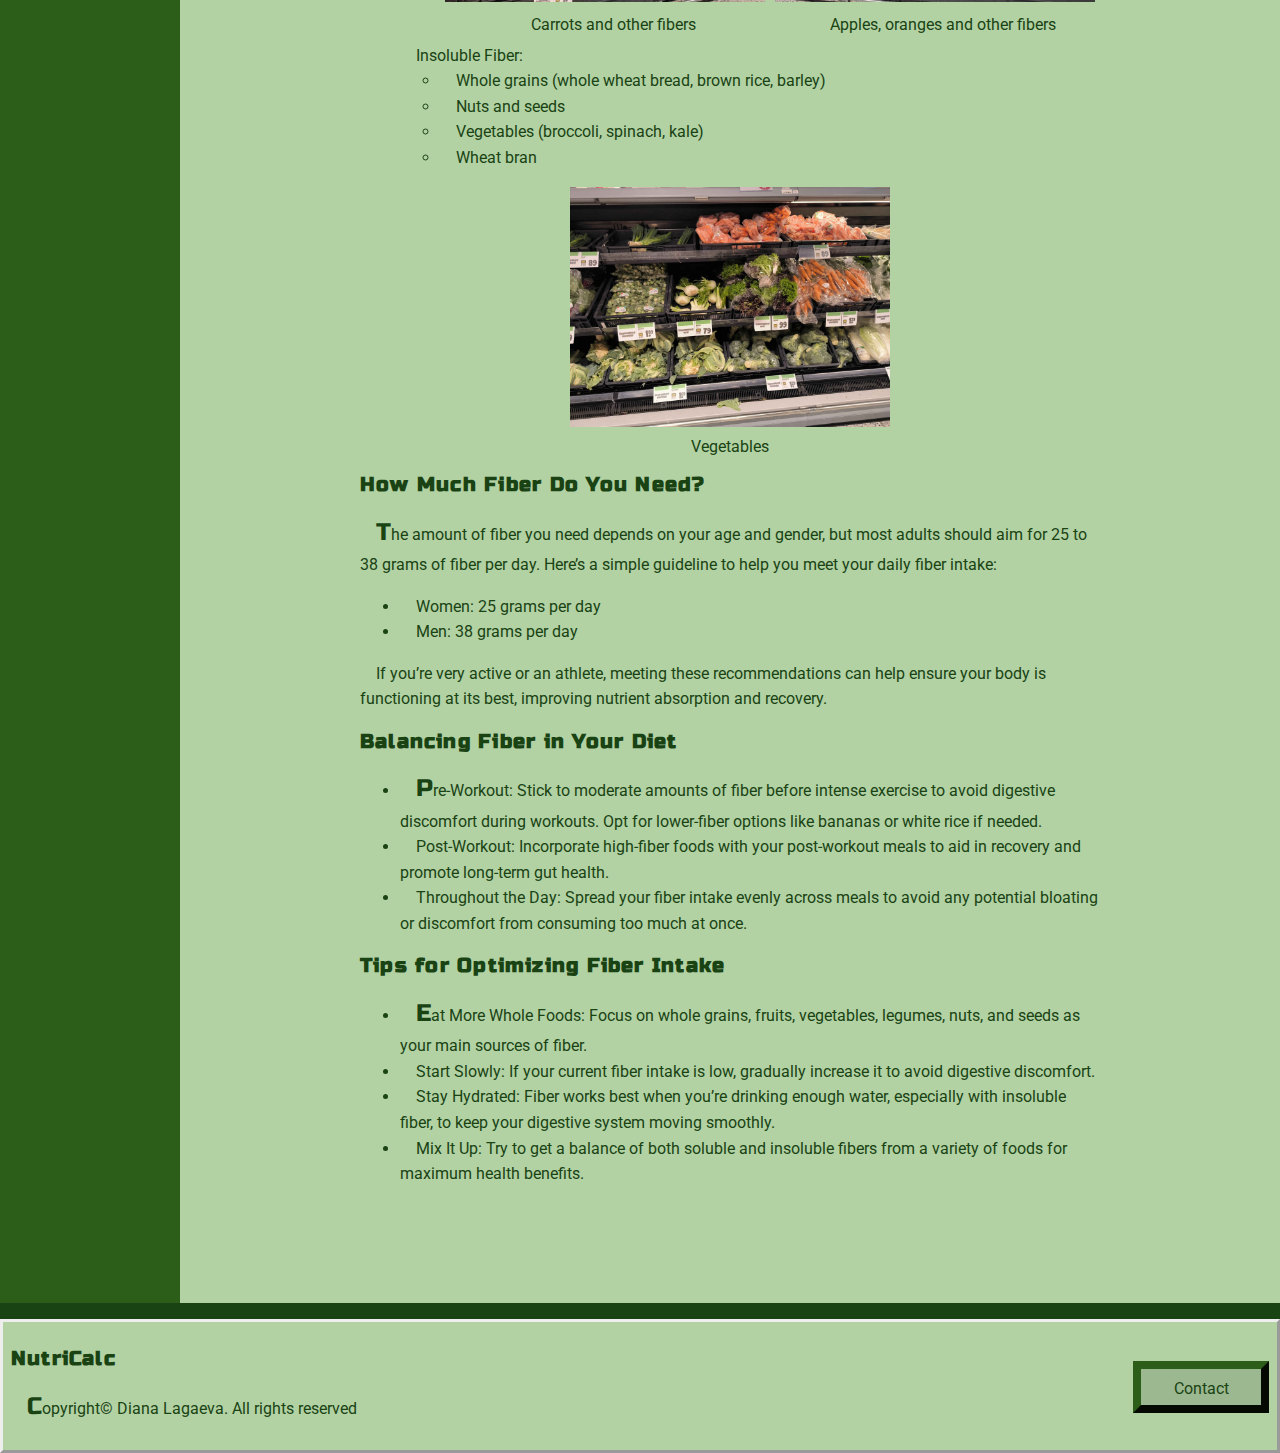
<file: page4.html>
<!DOCTYPE html>

<html lang="en">

    <head>
        <meta charset="UTF-8">
        <meta name="viewport" content="width=device-width, initial-scale=1.0">
        <meta name="author" content="Diana Lagaeva">
        <title>NutriCalc</title>
        <meta name="description" content="NutriCalc is your guide to understanding nutrition, providing tools and insights for a balanced diet, including protein, carbohydrates, fats, and fiber.">
        <meta name="keywords" content="nutrition, NutriCalc, protein, carbohydrates, fats, fiber, diet, health, wellness">
        <link rel="icon" type="img/l8xBDW01" href="img/l8xBDW01.svg">
        <link rel="stylesheet" type="text/css" href="css/style.css"/>
    </head>

    <body>
        <main class="container">

            <header class="item2 fiber-header">
                <h1>Fibers</h1>
                
            </header>
           
            <nav class="item1">
                <ul class="unstyled-list-item">
                    <li><a href="index.html" class="button1">NutriCalc</a></li>
                    <li><a href="page1.html" class="button1">Protein</a></li>
                    <li><a href="page2.html" class="button1">Carbohydrates</a></li>
                    <li><a href="page3.html" class="button1">Fats</a></li>
                    <li><a href="page4.html" class="button1 active">Fibers</a></li>
                </ul>
            </nav>

            <section class="item3">
                <h2 id="specialh2">Digestive Health and Long-Term Wellness</h2>
                <figure>
                    <article>
                        <h2>Fiber: The Key to Digestive Health and Long-Term Wellness</h2>
                        <p>Fiber is an essential part of a healthy diet, and although it doesn’t provide calories like carbohydrates, protein, or fats, it plays a crucial role in maintaining digestive health and supporting overall well-being. For active individuals, fiber helps ensure that the body processes nutrients effectively, allowing for better energy utilization and recovery.</p>
                    </article>

                    <article>
                        <h2>What is Fiber?</h2>
                        <p>Fiber is a type of carbohydrate that your body can’t digest. While most carbs are broken down into glucose to provide energy, fiber passes through your digestive system mostly intact. It helps regulate the body’s use of sugars and keeps hunger and blood sugar in check. There are two main types of fiber: soluble and insoluble, each with unique benefits for your health.</p>
                        <ul>
                            <li>Soluble Fiber: Dissolves in water and forms a gel-like substance in the gut, helping to lower cholesterol and regulate blood sugar. You can find it in foods like oats, apples, and beans.</li>
                            <li>Insoluble Fiber: Doesn’t dissolve in water and helps move food through your digestive system, promoting regular bowel movements. This type of fiber is found in whole grains, nuts, and vegetables.</li>
                        </ul>
                    </article>

                    <article>
                        <h2>Why Is Fiber Important?</h2>
                        <p>For athletes, gym-goers, and anyone with an active lifestyle, fiber is essential for:</p>
                        <ul>
                            <li>Digestive Health: Fiber helps keep your digestive system running smoothly, preventing constipation and promoting regular bowel movements.</li>
                            <li>Weight Management: High-fiber foods are more filling, helping you stay satisfied for longer and manage your weight or appetite more easily.</li>
                            <li>Blood Sugar Control: Fiber slows the absorption of sugar into the bloodstream, helping to prevent spikes in blood sugar levels, which is particularly beneficial for sustaining energy during long workouts.</li>
                            <li>Heart Health: Soluble fiber can help reduce cholesterol levels, improving cardiovascular health and reducing the risk of heart disease.</li>
                        </ul>
                    </article>

                    <article>
                        <h2>Where Can You Get Fiber?</h2>
                        <p>Fiber is found in plant-based foods. It’s important to incorporate a variety of high-fiber foods into your diet to reap the benefits of both soluble and insoluble fiber. Here are some excellent sources:</p>
                        <ul class="unstyled-list-item">
                            <li>Soluble Fiber:</li>
                            <li class="unstyled-list-item">
                                <ul>
                                    <li>Oats and oatmeal</li>
                                    <li>Beans and lentils</li>
                                    <li>Apples, oranges, and pears</li>
                                    <li>Carrots and Brussels sprouts</li>
                                    <li>Flaxseeds and chia seeds</li>
                                </ul>

                                <ul class="row unstyled-list-item">
                                    <li class="column">
                                        <figure>
                                            <img class="photo1" src="img/vegetables2supermarket.jpg" alt="Vegetables in the supermarket" title="Soluble fiber example">
                                            <figcaption>Carrots and other fibers</figcaption>
                                        </figure>
                                    </li>
                                    
                                    <li class="column">
                                        <figure>
                                            <img class="photo2" src="img/fruitssupermarket.jpg" alt="Fruits in the supermarket" title="Fibers in the supermarket">
                                            <figcaption>Apples, oranges and other fibers</figcaption>
                                        </figure>
                                    </li>
                                </ul>
                            </li>
                            
                            <li>Insoluble Fiber:</li>
                            <li class="unstyled-list-item">
                                <ul>
                                    <li>Whole grains (whole wheat bread, brown rice, barley)</li>
                                    <li>Nuts and seeds</li>
                                    <li>Vegetables (broccoli, spinach, kale)</li>
                                    <li>Wheat bran</li>
                                </ul>

                                
                            </li>
                            
                        </ul>
                    </article>

                    <figure>
                        <img class="photo3" src="img/vegetablessupermarket.jpg" alt="Other vegetables" title="Insoluble fiber example">
                        <figcaption>Vegetables</figcaption>
                    </figure>

                    <article>
                        <h2>How Much Fiber Do You Need?</h2>
                        <p>The amount of fiber you need depends on your age and gender, but most adults should aim for 25 to 38 grams of fiber per day. Here’s a simple guideline to help you meet your daily fiber intake:</p>
                        <ul>
                            <li>Women: 25 grams per day</li>
                            <li>Men: 38 grams per day</li>
                        </ul>
                        <p>If you’re very active or an athlete, meeting these recommendations can help ensure your body is functioning at its best, improving nutrient absorption and recovery.</p>
                    </article>

                    <article>
                        <h2>Balancing Fiber in Your Diet</h2>
                        <ul>
                            <li>Pre-Workout: Stick to moderate amounts of fiber before intense exercise to avoid digestive discomfort during workouts. Opt for lower-fiber options like bananas or white rice if needed.</li>
                            <li>Post-Workout: Incorporate high-fiber foods with your post-workout meals to aid in recovery and promote long-term gut health.</li>
                            <li>Throughout the Day: Spread your fiber intake evenly across meals to avoid any potential bloating or discomfort from consuming too much at once.</li>
                        </ul>
                    </article>

                    <aside>
                        <h2>Tips for Optimizing Fiber Intake</h2>
                        <ul>
                            <li>Eat More Whole Foods: Focus on whole grains, fruits, vegetables, legumes, nuts, and seeds as your main sources of fiber.</li>
                            <li>Start Slowly: If your current fiber intake is low, gradually increase it to avoid digestive discomfort.</li>
                            <li>Stay Hydrated: Fiber works best when you’re drinking enough water, especially with insoluble fiber, to keep your digestive system moving smoothly.</li>
                            <li>Mix It Up: Try to get a balance of both soluble and insoluble fibers from a variety of foods for maximum health benefits.</li>
                        </ul>
                    </aside>
                </figure>
                <table class="invisible-table">
                    <tr>
                        <td>Row 1</td>
                    </tr>
                    <tr>
                        <td>Row 2</td>
                    </tr>
                    <tr>
                        <td>Row 3</td>
                    </tr>
                    <tr>
                        <td>Row 4</td>
                    </tr>
                </table>
                
            </section>
            

        </main>

        <footer class="container">
            <section class="item4">
                <figure>
                    <a href="page5.html" class="button1Contact">Contact</a>
                    <h2>NutriCalc</h2>
                    <p>Copyright&copy; Diana Lagaeva. All rights reserved</p>

                </figure>
                
            </section>

        </footer>
</file>
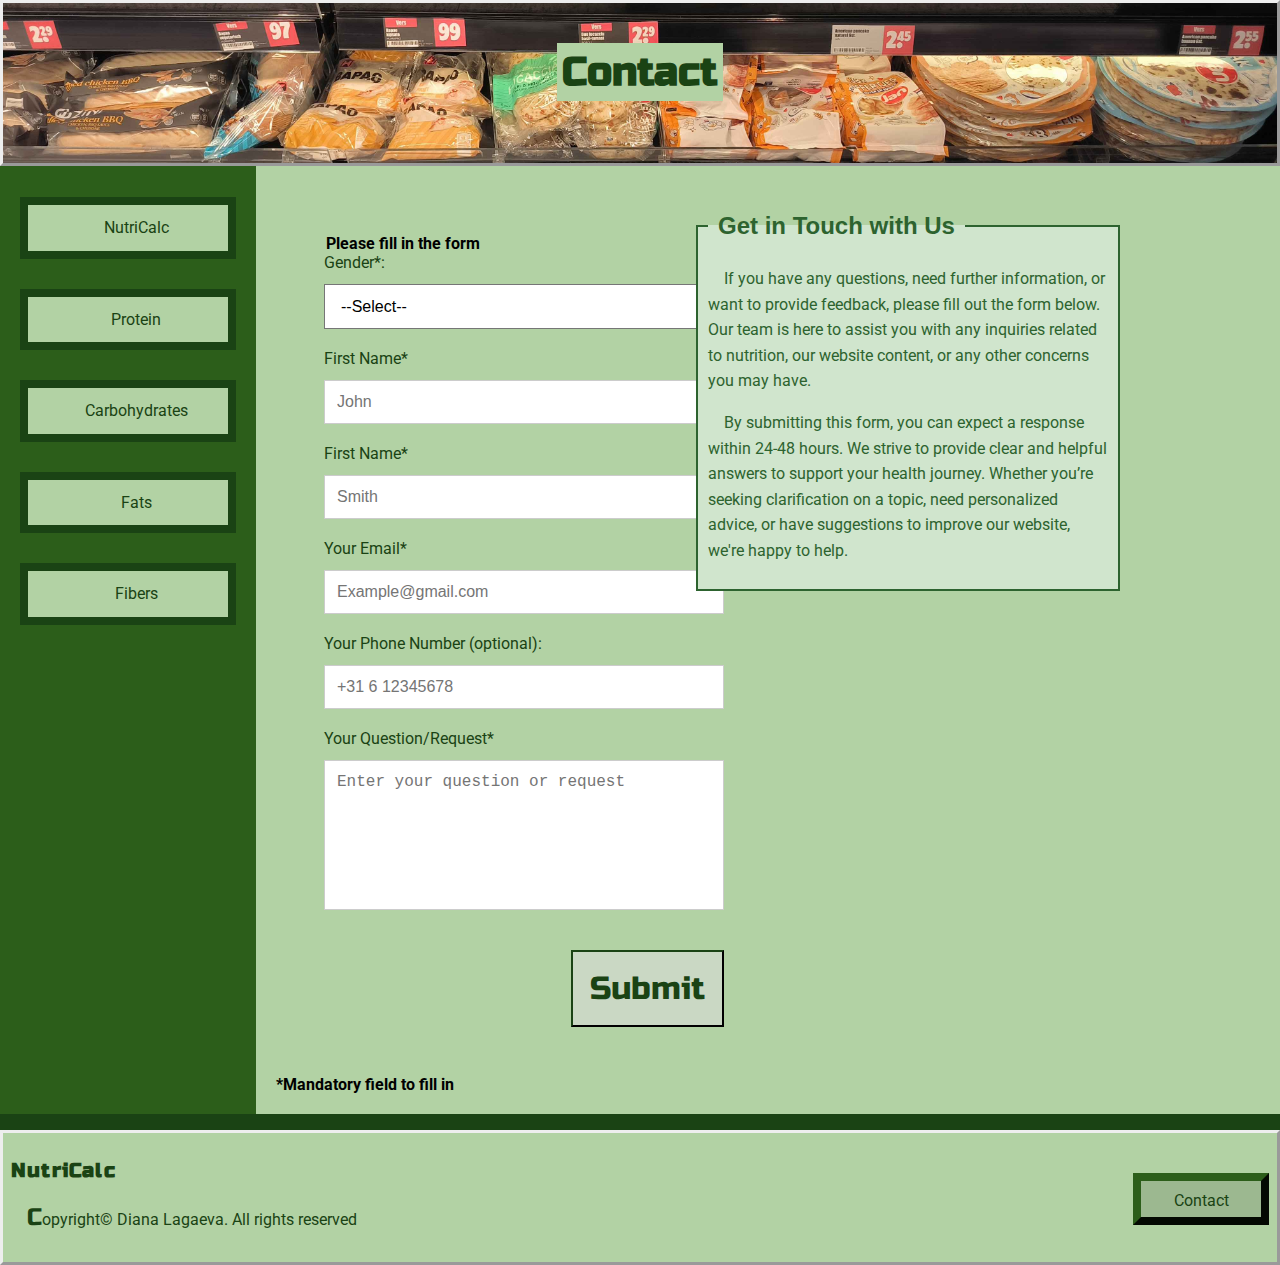
<file: page5.html>
<!DOCTYPE html>

<html lang="en">

    <head>
        <meta charset="UTF-8">
        <meta name="viewport" content="width=device-width, initial-scale=1.0">
        <meta name="author" content="Diana Lagaeva">
        <title>NutriCalc</title>
        <meta name="description" content="NutriCalc is your guide to understanding nutrition, providing tools and insights for a balanced diet, including protein, carbohydrates, fats, and fiber.">
        <meta name="keywords" content="nutrition, NutriCalc, protein, carbohydrates, fats, fiber, diet, health, wellness">
        <link rel="icon" type="img/l8xBDW01" href="img/l8xBDW01.svg">
        <link rel="stylesheet" type="text/css" href="css/style.css"/>
    </head>

    <body>
        <main class="container">

            <header class="item2 main-header">
                <h1>Contact</h1>    
            </header>
           
            <nav class="item1">
                <ul class="unstyled-list-item">
                    <li><a href="index.html" class="button1">NutriCalc</a></li>
                    <li><a href="page1.html" class="button1">Protein</a></li>
                    <li><a href="page2.html" class="button1">Carbohydrates</a></li>
                    <li><a href="page3.html" class="button1">Fats</a></li>
                    <li><a href="page4.html" class="button1">Fibers</a></li>
                </ul>
            </nav>

            <section class="item3">
                

                <form class="contact-form" action="page6.html" methode="GET">
                    <fieldset>
                        <legend><strong>Please fill in the form</strong></legend>
                            <label for="salutation">Gender*:</label>
                        <select id="salutation" name="salutation" required>
                            <option value="">--Select--</option>
                            <option value="Mr.">Male</option>
                            <option value="Mrs.">Female</option>
                            <option value="Mx.">Non-binary</option>
                            <option value="Mx.">Prefer not to say</option>
                        </select>
            
                        <label for="fname">First Name*</label>
                        <input type="text" id="fname" name="fname" required placeholder="John">

                        <label for="lname">First Name*</label>
                        <input type="text" id="lname" name="lname" required placeholder="Smith">
            
                        <label for="email">Your Email*</label>
                        <input type="email" id="email" name="email" required placeholder="Example@gmail.com">
            
                        <label for="phone">Your Phone Number (optional):</label>
                        <input type="tel" id="phone" name="phone" placeholder="+31 6 12345678">
            
                        <label for="message">Your Question/Request*</label>
                        <textarea id="message" name="message" rows="5" required placeholder="Enter your question or request"></textarea>
            
                        <button class="button-right" type="submit">Submit</button>

                    </fieldset>
                </form>

                <strong>*Mandatory field to fill in</strong>

                

                <fieldset class="contact-section">
                    <legend>Get in Touch with Us</legend>
                    <p>If you have any questions, need further information, or want to provide feedback, please fill out the form below. Our team is here to assist you with any inquiries related to nutrition, our website content, or any other concerns you may have.</p>
                    <p>By submitting this form, you can expect a response within 24-48 hours. We strive to provide clear and helpful answers to support your health journey. Whether you’re seeking clarification on a topic, need personalized advice, or have suggestions to improve our website, we're happy to help.</p>
                </fieldset>

                

                
        
            </section>
            

        </main>

        <footer class="container">
            <section class="item4">
                <figure>
                    <a href="page5.html" class="button1Contact">Contact</a>
                    <h2>NutriCalc</h2>
                    <p>Copyright&copy; Diana Lagaeva. All rights reserved</p>

                </figure>
                
            </section>

        </footer>
</file>
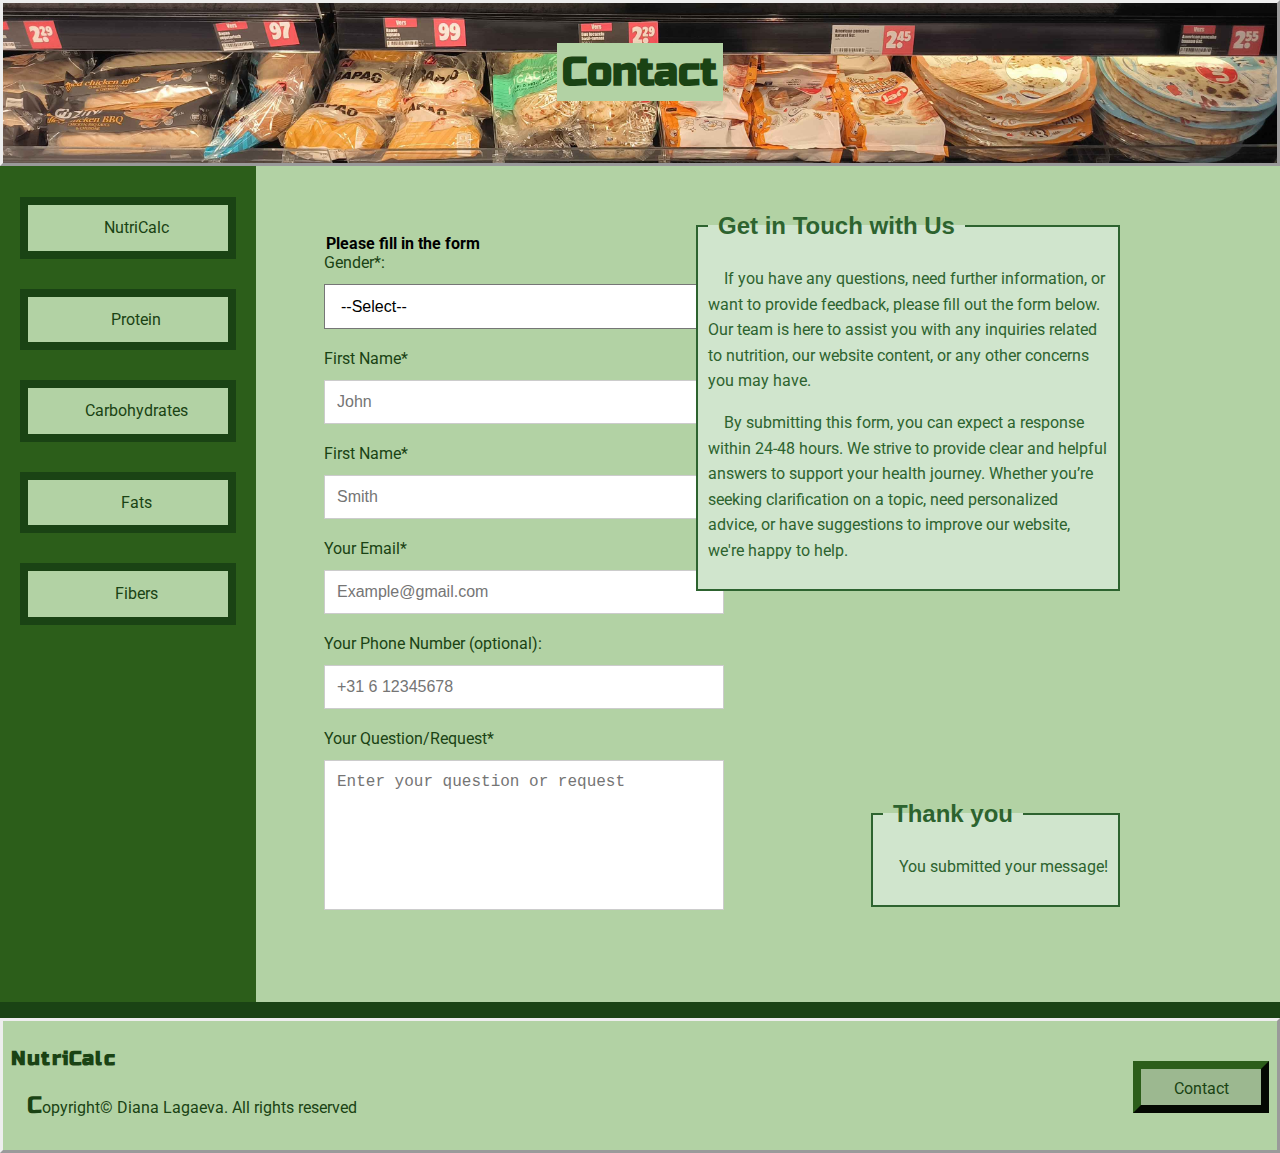
<file: page6.html>
<!DOCTYPE html>

<html lang="en">

    <head>
        <meta charset="UTF-8">
        <meta name="viewport" content="width=device-width, initial-scale=1.0">
        <meta name="author" content="Diana Lagaeva">
        <title>NutriCalc</title>
        <meta name="description" content="NutriCalc is your guide to understanding nutrition, providing tools and insights for a balanced diet, including protein, carbohydrates, fats, and fiber.">
        <meta name="keywords" content="nutrition, NutriCalc, protein, carbohydrates, fats, fiber, diet, health, wellness">
        <link rel="icon" type="img/l8xBDW01" href="img/l8xBDW01.svg">
        <link rel="stylesheet" type="text/css" href="css/style.css"/>
    </head>

    <body>
        <main class="container">

            <header class="item2 main-header">
                <h1>Contact</h1>    
            </header>
           
            <nav class="item1">
                <ul class="unstyled-list-item">
                    <li><a href="index.html" class="button1">NutriCalc</a></li>
                    <li><a href="page1.html" class="button1">Protein</a></li>
                    <li><a href="page2.html" class="button1">Carbohydrates</a></li>
                    <li><a href="page3.html" class="button1">Fats</a></li>
                    <li><a href="page4.html" class="button1">Fibers</a></li>
                </ul>
            </nav>

            <section class="item3">
                

                <form class="contact-form"  method="GET">
                    <fieldset>
                        <legend><strong>Please fill in the form</strong></legend>
                            <label for="salutation">Gender*:</label>
                        <select id="salutation" name="salutation" required>
                            <option value="">--Select--</option>
                            <option value="Mr.">Male</option>
                            <option value="Mrs.">Female</option>
                            <option value="Mx.">Non-binary</option>
                            <option value="Mx.">Prefer not to say</option>
                        </select>
            
                        <label for="fname">First Name*</label>
                        <input type="text" id="fname" name="fname" required placeholder="John">

                        <label for="lname">First Name*</label>
                        <input type="text" id="lname" name="lname" required placeholder="Smith">
            
                        <label for="email">Your Email*</label>
                        <input type="email" id="email" name="email" required placeholder="Example@gmail.com">
            
                        <label for="phone">Your Phone Number (optional):</label>
                        <input type="tel" id="phone" name="phone" placeholder="+31 6 12345678">
            
                        <label for="message">Your Question/Request*</label>
                        <textarea id="message" name="message" rows="5" required placeholder="Enter your question or request"></textarea>
            
                        


                    </fieldset>
                </form>

                

                <fieldset class="contact-section thankmessage">
                    <legend>Thank you</legend>
                    <p>You submitted your message!</p>
                    
                </fieldset>

                

                <fieldset class="contact-section">
                    <legend>Get in Touch with Us</legend>
                    <p>If you have any questions, need further information, or want to provide feedback, please fill out the form below. Our team is here to assist you with any inquiries related to nutrition, our website content, or any other concerns you may have.</p>
                    <p>By submitting this form, you can expect a response within 24-48 hours. We strive to provide clear and helpful answers to support your health journey. Whether you’re seeking clarification on a topic, need personalized advice, or have suggestions to improve our website, we're happy to help.</p>
                </fieldset>

                
        
            </section>
            

        </main>

        <footer class="container">
            <section class="item4">
                <figure>
                    <a href="page5.html" class="button1Contact">Contact</a>
                    <h2>NutriCalc</h2>
                    <p>Copyright&copy; Diana Lagaeva. All rights reserved</p>

                </figure>
                
            </section>

        </footer>
</file>
<file: css/style.css>
@import url('https://fonts.googleapis.com/css2?family=Roboto:ital,wght@0,100;0,300;0,400;0,500;0,700;0,900;1,100;1,300;1,400;1,500;1,700;1,900&display=swap');
@import url('https://fonts.googleapis.com/css2?family=Roboto:ital,wght@0,100;0,300;0,400;0,500;0,700;0,900;1,100;1,300;1,400;1,500;1,700;1,900&family=Russo+One&display=swap');

body {
  background-color: #09642f;
  margin: 0px;
}

h1 {
  display: table;
  margin: 1em auto;
  padding: 5px;
  font-size: 40px;
  background-color: #b2d2a4;
  color: #1a4314;
  font-family: Russo One;


}

#specialh2 {
  margin-left: 8em;
}


h2,
h3 {

  font-size: 20px;
  letter-spacing: 0.06em;
  word-spacing: 0.01em;
  font-family: Russo One;
  color: #1A4314;


}

h4 {
  font-family: Roboto;
  color: #1A4314;
}


p,
ul {
  color: #1a4314;
  text-indent: 1em;
  line-height: 1.6;
  font-family: Roboto;
}



img {
  display: block;
  margin-left: auto;
  margin-right: auto;
  width: 50%;

}

.container {
  display: grid;
  grid-template-columns: 1fr 4fr;
  grid-template-areas:
    'header header'
    'sidebar main'
    'footer footer';
  column-gap: normal;
  padding: 0em;
  background-color: #1A4314;
}


.item1 {
  grid-area: sidebar;
  background-color: #2C5E1A;
}

.item1 ul {
  padding-left: 0;
  list-style-type: none;
}

.item1 li {
  text-align: center;
  display: flex;
  justify-content: center;
}


.item2 {
  grid-area: header;
  height: 10rem;
  background-size: cover;
  /* Ensures the image covers the entire header area */
  background-position: center;
  /* Center the image */
  background-repeat: no-repeat;
  /* Prevent the image from repeating */
  border-style: outset;

}

.protein-header {
  background-image: url('../img/meatsupermarket.jpg');
}

.carbs-header {
  background-image: url('../img/breadsupermarket.jpg');
}

.fats-header {
  background-image: url('../img/fishsupermarket.jpg');
}

.fiber-header {
  background-image: url('../img/vegetables2supermarket.jpg');
}

.main-header {
  background-image: url('../img/mainpage3.jpg');
}



.item3 {
  /* main content */
  grid-area: main;
  background-color: #b2d2a4;
  padding: 20px;
  border-color: #1A4314;

}

.contact-form {
  background-color: #b2d2a4;
  padding: 3rem;

  max-width: 400px;
  width: 500px;
  margin-left: 0;
}

fieldset {
  border: none;
  margin: 0;
  padding: 0;
}

label {
  font-size: 1rem;
  color: #1a4314;
  display: block;
  margin-bottom: 4px;
}

input,
select,
textarea {
  width: 100%;
  padding: 12px;
  margin-top: 8px;

  background-color: white;
  font-size: 1rem;
  box-sizing: border-box;
  margin-bottom: 20px;
}


textarea {
  resize: none;
  height: 150px;
}



button:hover {
  background-color: #32CD30;
}

.unstyled-list-item {
  list-style-type: none;
}


/* footer */

.item4 {
  grid-area: footer;
  background-color: #b2d2a4;
  padding: 8px;
  margin-top: 16px;
  border-style: outset;
}

.sidebarstyling {
  width: auto;
  display: flex;
  align-items: center;
  flex-direction: column;


}

/* button for side bar */
a {

  border: none;
  color: white;
  padding: 10px 10px;
  /*space inside border buttons*/
  text-align: center;
  text-decoration: none;

  font-size: 16px;

  margin: 15px 0;
  transition-duration: 0.4s;
  cursor: pointer;

  width: 100px;
}

.simplea {

  color: #0f7a4d;
  text-decoration: underline;
  padding: 0rem;
}

/* button for side bar */

.button1 {
  display: flex;
  flex-direction: column;
  align-items: center;
  width: 70%;
  padding: 10px;
  background-color: #b2d2a4;
  color: #1a4314;
  border: 0.5em solid #1A4314;
  text-decoration: none;
  transition: background-color 0.4s;
}

.button1:hover {
  background-color: #32CD30;
  color: white;
  border-style: inset;
}

.button1:active {
  background-color: #32cd30;
  color: white;
  border-style: inset;
}


/* button for contact page */

.button1Contact {
  background-color: white;
  color: #1A4314;
  border: 0.5em;
  /* border of the button*/
  border-color: #2C5E1A;
  background-color: #9CB890;
  border-style: outset;
  float: right;
  height: 1em;
  font-family: Roboto;

}

.button1Contact:hover {
  background-color: #32CD30;
  color: white;
  border-style: inset;
}


textarea {
  resize: none;
}

form {
  display: flex;
  flex-direction: column;
  gap: 1rem;

}

label {
  color: #CAD8C4;
  text-align: left;
  font-size: 1rem;
  font-family: Roboto;
}

input,
textarea {
  width: 100%;
  padding: 12px;

  border: 1px solid #ccc;
  background-color: white;
  font-size: 1rem;
}

button {
  color: #1A4314;
  padding: 17px;
  border-color: #1A4314;
  border-style: outset;
  font-size: 2rem;
  cursor: pointer;
  background-color: #CAD8C4;
  margin-left: auto;
  font-family: Russo One;
}




.button-right {
  display: flex;
  justify-content: flex-end;
  margin-top: 1rem;

}


/* unstyled list */

.unstyled-list-item {
  list-style-type: none;

}

.sidebar-styling {
  list-style-type: none;
  display: flex;
  flex-direction: column;
  justify-content: space-around;
}

.column {
  width: 50%;
  padding: 5px;
}

.row {
  display: flex;
}

.center {
  display: block;
  margin-left: auto;
  margin-right: auto;
  width: 50%;

}

figure {
  display: block;
  margin: 0 auto;
  /* Centers the figure */
  text-align: left;
  /* Centers the figcaption */
}

.photo1,
.photo2 {
  display: block;
  width: 20rem;
  height: 15rem;
  position: relative;
}

figure figcaption {
  display: block;
  /* Ensures figcaption behaves like a block element */
  padding-top: 10px;
  /* Adds some spacing between the image and the caption */
  font-size: 1em;
  /* Adjust the font size if needed */
  color: #1A4314;
  /* Optional: change the color of the caption */
  text-align: center;
  font-family: Roboto;

}

.photo3 {
  width: 20rem;
  height: 15rem;
}

.texttransform {
  text-transform: uppercase;
}

fieldset {
  border: none;
  margin: 0;
  padding: 0;
}



label {
  font-size: 1rem;
  color: #1a4314;
  display: block;
  margin-bottom: 4px;
  /* Reduce space between label and input */
}

article {
  margin-left: 10em;
  margin-right: 10em;
}

aside {
  margin-left: 10em;
  margin-right: 10em;
}

h2+ ::first-letter {
  font-size: 24px;
  font-family: Russo One;
}


.contact-section {
  background-color: #d0e5cd;
  /* Light green background */
  border: 2px solid #2d632f;
  /* Dark green border */
  padding: 10px;
  max-width: 400px;
  margin: 20px auto;
  font-family: Arial, sans-serif;
  top: 12em;
  right: 10em;
  position: absolute;

}

.contact-section legend {
  color: #2d632f;
  /* Dark green for the legend text */
  font-size: 24px;
  font-weight: bold;
  padding: 0 10px;
  /* Padding around the legend text */
}

.contact-section p {
  color: #2d632f;
  /* Dark green for the text */
  font-size: 16px;
  line-height: 1.6;
  margin-bottom: 15px;
}

.thankmessage {
  position: absolute;
  margin-top: 38rem;
  margin-left: 8em;

}


/* Making the unordered list invisible */
.invisible-list {
  list-style-type: none;
  /* Remove bullet points */
  padding: 0;
  margin: 0;
  opacity: 0;
  /* Make the list invisible */
}

/* Style only the direct child list items of .invisible-list */
.invisible-list>li {
  padding: 10px;
  background-color: #e0e0e0;
  /* Light grey background (still invisible due to opacity) */
  border-bottom: 1px solid #ccc;
}

/* Positioning Options */

/* Static Positioning (default, doesn’t require position property explicitly) */
.static-position {
  position: static;
}

/* Relative Positioning */
.relative-position {
  position: relative;
  top: 20px;
  /* Adjusts the list down by 20px */
  left: 10px;
  /* Adjusts the list right by 10px */
}

/* Fixed Positioning */
.fixed-position {
  position: fixed;
  top: 20px;
  /* Position 20px from the top of the viewport */
  left: 10px;
  /* Position 10px from the left of the viewport */
}

/* General table styling (if needed) */
.invisible-table {
  width: 100%;
  /* Full width for example purposes */
  border-collapse: collapse;
  opacity: 0;
  /* Makes the entire table invisible */
}

/* Alternate row coloring with nth-child */
.invisible-table tr:nth-child(even) {
  background-color: #CFF;
  /* Light blue for even rows */
}

.invisible-table tr:nth-child(odd) {
  background-color: #FFF;
  /* White for odd rows */
}


.cookie-message {
  position: fixed;
  bottom: 10em;
  left: 48em;
  width: 100%;
  background-color: #32cd30;
  color: #1a4314;
  padding: 15px;
  text-align: center;
  z-index: 9999;
  /* Ensures it stays above other elements */
  display: flex;
  justify-content: space-between;
  align-items: center;
  font-family: Roboto;
}

.cookie-message p {
  margin: 0;
  font-size: 0.9rem;
}

.cookie-message a {
  color: #1A4314;
  /* Highlight link color */
  text-decoration: underline;
}

.cookie-dismiss {
  background-color: #1A4314;
  color: #9CB890;
  border: none;
  
  font-size: 0.9rem;
  cursor: pointer;
  border-radius: 5px;
}

strong {
  font-family: Roboto;
}
</file>
